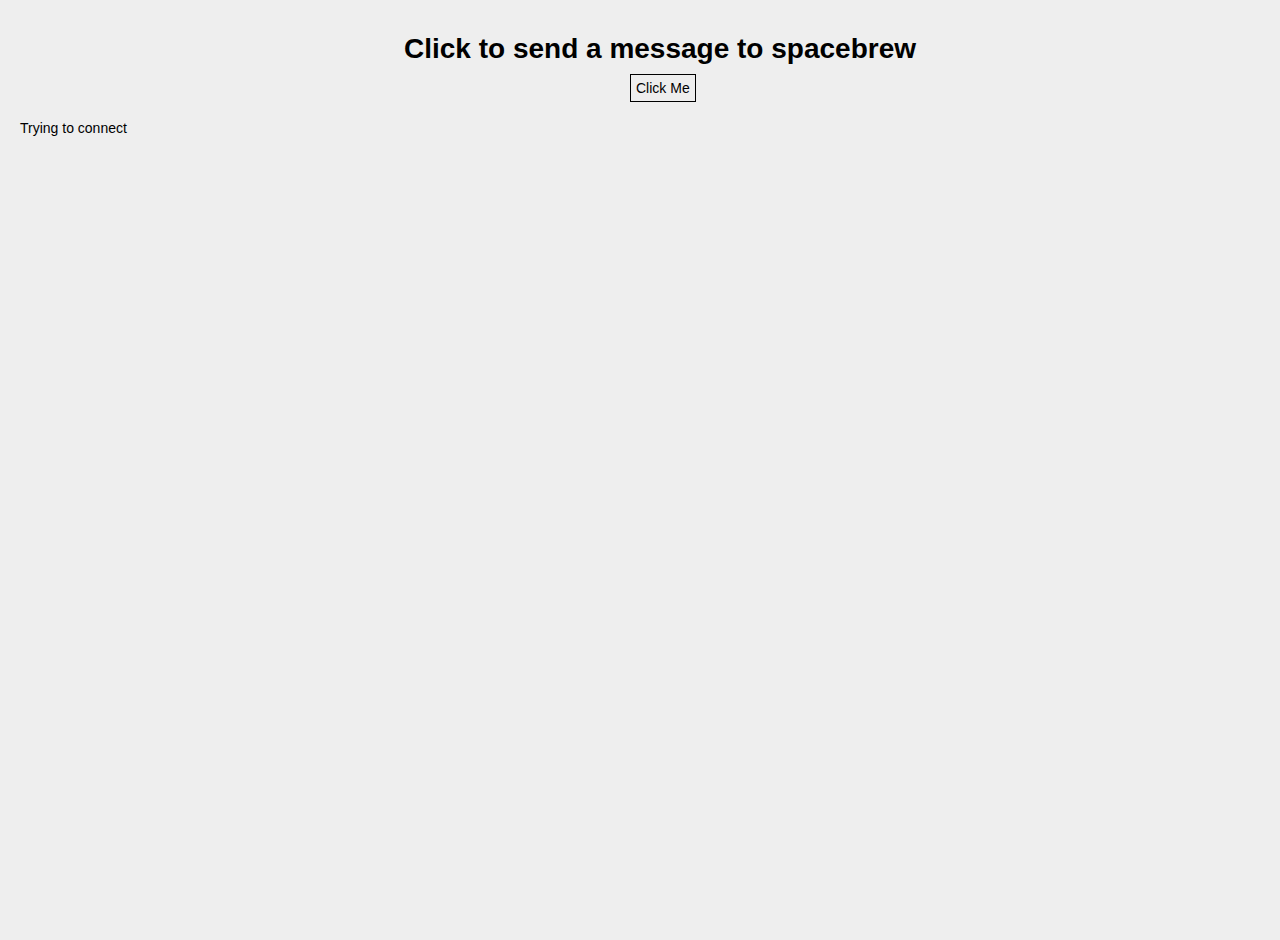
<file: index.html>
<!DOCTYPE HTML>
<html>
	<head>
    <title>Spacebrew Button (Boolean Example)</title>

    <meta charset="utf-8">
    <link rel="stylesheet" href="css/reset.css" type="text/css" media="screen" charset="utf-8" />
    <link rel="stylesheet" href="css/style.css" type="text/css" media="screen" charset="utf-8" />

    <script type="text/javascript" src="js/jq.js"></script>
	<script type="text/javascript" src="js/sb-1.4.1.js"></script>
    <script type="text/javascript">

		$(window).on("load", setup);
	      
		// Spacebrew Object
		var sb
			, app_name = "button example"
			;

		/**
	     * setup Configure spacebrew connection and adds the mousedown listener.
	     */
		function setup (){
			var random_id = "0000" + Math.floor(Math.random() * 10000)
				;

			app_name = app_name + ' ' + random_id.substring(random_id.length-4);

			// create spacebrew client object
			sb = new Spacebrew.Client({reconnect:true});

			// set the base description
			sb.name(app_name);
			sb.description("This spacebrew client sends and receives boolean messages.");

			// configure the publication and subscription feeds
			sb.addPublish( "buttonPress", "boolean", "false" );
			sb.addSubscribe( "toggleBackground", "boolean" );

			// override Spacebrew events - this is how you catch events coming from Spacebrew
			sb.onBooleanMessage = onBooleanMessage;
			sb.onOpen = onOpen;

			// connect to spacbrew
			sb.connect();

			// listen to the mouse 
			$("#buttonMsg").on("mousedown", onButtonPress);
			$("#buttonMsg").on("mouseup", onButtonRelease);
		}	

		/**
		 * Function that is called when Spacebrew connection is established
		 */
		function onOpen() {
			var message = "Connected as <strong>" + sb.name() + "</strong>. ";
			if (sb.name() === app_name) {
				message += "<br>You can customize this app's name in the query string by adding <strong>name=your_app_name</strong>."
			}
			$("#name").html( message );
		}

		/**
	     * Function that is called whenever the button is pressed.  
	     * @param  {Event object} evt Holds information about the button press event
	     */
		function onButtonPress (evt){
		      	console.log("[onButtonPress] button has been pressed"); 
	        sb.send("buttonPress", "boolean", "true");
		}

		/**
	     * Function that is called whenever the button is released.  
	     * @param  {Event object} evt Holds information about the button press event
	     */
		function onButtonRelease (evt){
	      	console.log("[onButtonRelease] button has been released"); 
	        sb.send("buttonPress", "boolean", "false");
		}

		/**
		 * onBooleanMessage Function that is called whenever new spacebrew boolean messages are received.
		 *          It accepts two parameters:
		 * @param  {String} name    Holds name of the subscription feed channel
		 * @param  {Boolean} value  Holds value received from the subscription feed
		 */
		function onBooleanMessage( name, value ){
			console.log("[onBooleanMessage] boolean message received ", value);
			if (value) {
		        document.body.style.background = "rgb(100,255,100)"; 
			} else {
		        document.body.style.background = "rgb(220,220,220)"; 				
			}
		}

	</script>
	</head>

	<body>
		<h1>Click to send a message to spacebrew</h1>
		<h3 id="numclicks"></h3>
		<a class="button" id="buttonMsg">Click Me</a>

		</br></br>
		<div id="name">Trying to connect</div>
	</body>

</html>
</file>
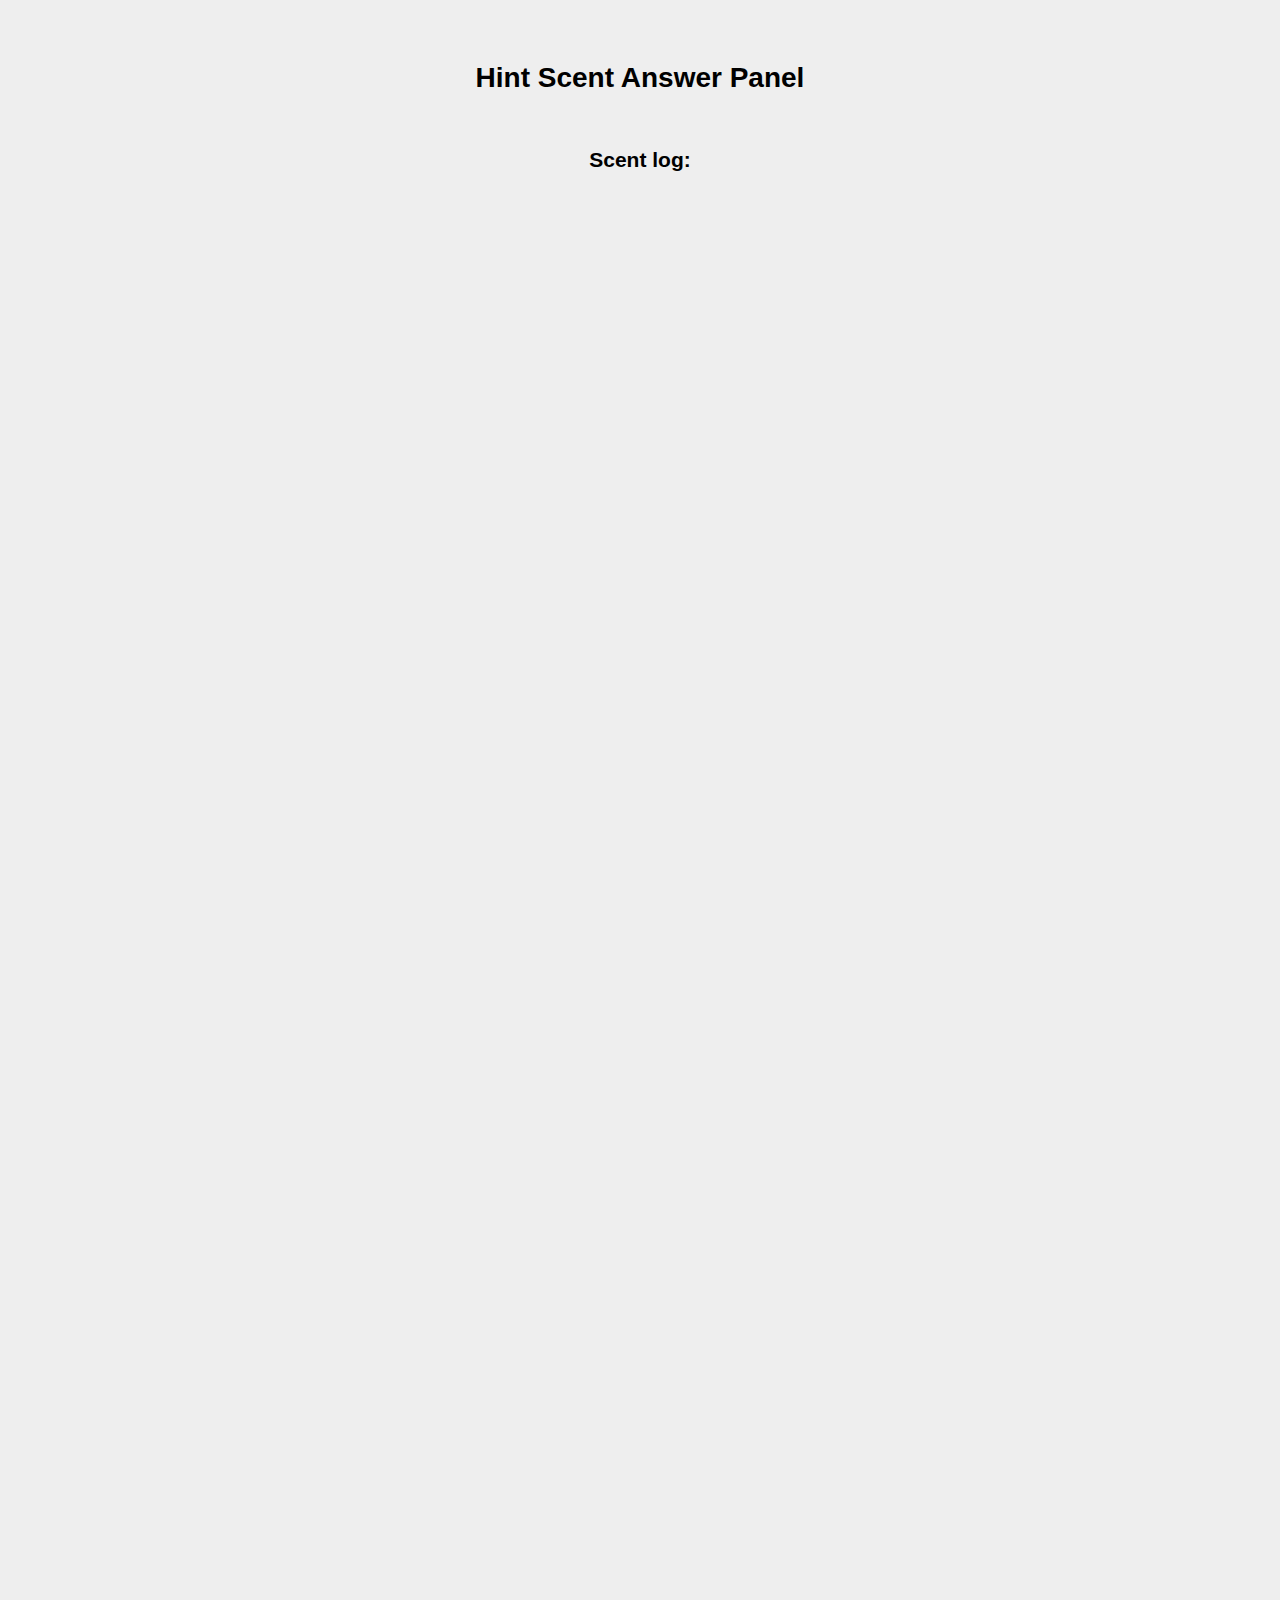
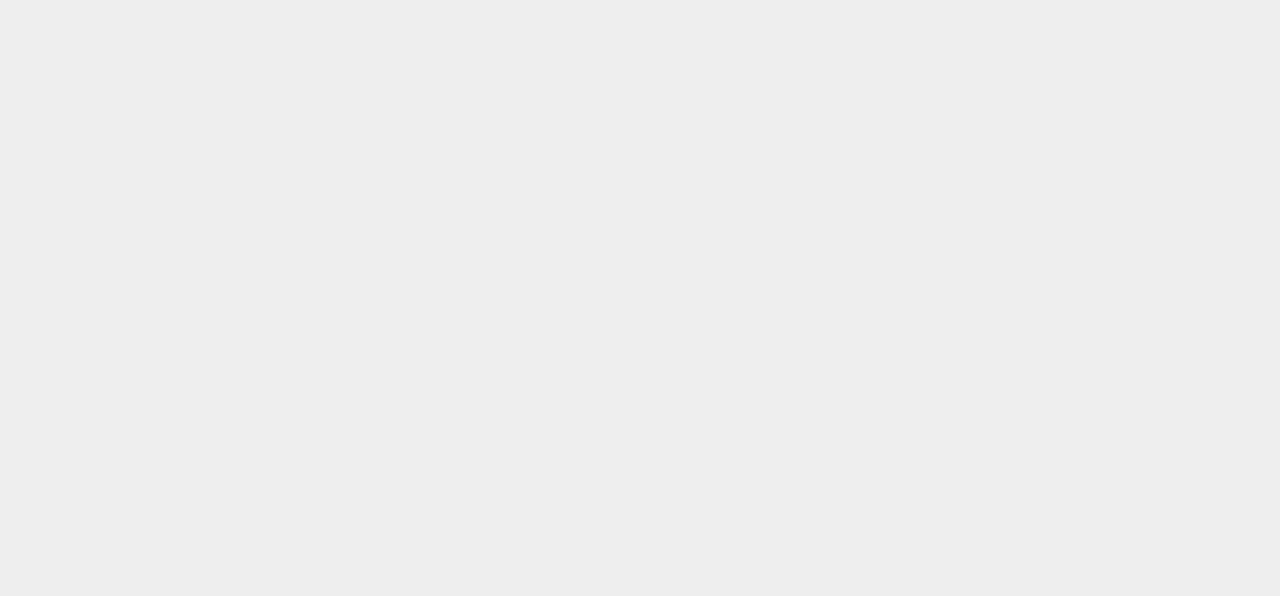
<file: answerRecieve/index.html>
<!DOCTYPE HTML>
<html>
        <head>
    <title>Hint Results</title>
    <meta charset="utf-8">
    <link rel="stylesheet" href="css/style.css" type="text/css" media="screen" charset="utf-8" />

    <script type="text/javascript" src="js/jq.js"></script>
    <script type="text/javascript" src="js/sb-1.4.1.js"></script>
    <script type="text/javascript">
        $(window).on("load", setup);
        // Spacebrew Object
        var sb
            , app_name = "SmellfieRecieve"
            ;
        /**
         * setup Configure spacebrew connection and adds the mousedown listener.
         */
        function setup (){
            var random_id = "0000" + Math.floor(Math.random() * 10000)
                ;
            app_name = app_name + ' ' + random_id.substring(random_id.length-4);
            // create spacebrew client object
            sb = new Spacebrew.Client({reconnect:true});
            // set the base description
            sb.name(app_name);
            sb.description("Capture Quiz Results.");
            // configure the publication and subscription feeds
            sb.addPublish( "sendConfirm", "boolean", "false" );
            sb.addSubscribe( "quizResult", "string" );
            // override Spacebrew events - this is how you catch events coming from Spacebrew
            sb.onStringMessage = onStringMessage;
            sb.onOpen = onOpen;
            // connect to spacbrew
            sb.connect();
        }
        /**
         * Function that is called when Spacebrew connection is established
         */
        function onOpen() {
            var message = "Connected as <strong>" + sb.name() + "</strong>. ";
            if (sb.name() === app_name) {
                message += "<br>You can customize this app's name in the query string by adding <strong>name=your_app_name</strong>."
            }
            $("#name").html( message );
        }
        /**
         * onBooleanMessage Function that is called whenever new spacebrew boolean messages are received.
         *          It accepts two parameters:
         * @param  {String} name    Holds name of the subscription feed channel
         * @param  {Boolean} value  Holds value received from the subscription feed
         */
    var quizAnswerArray = [];
    function getRandomInt(min, max) {
        return Math.floor(Math.random() * (max - min)) + min;
    }
    var saveAnswer = function(ans){
        var responseId = getRandomInt(0,300);
        quizAnswerArray.push("   "+ responseId+" : "+ans+"   ");
        console.log("answers: " + quizAnswerArray);
        var x = quizAnswerArray.toString()
        $("#msg_received").text(x);
    }
        function onStringMessage( string, result ){
            console.log("[onStringMessage] string message received " + result );
            if (result) {
                document.body.style.background = "rgb(250,255,200)";
                console.log(result);
                saveAnswer(result);
            } else {
                document.body.style.background = "rgb(255, 255, 255)";
            }
        }
    </script>

</head>
<body>
    <div id="titleBox">
        <h1 id = "title">Hint Scent Answer Panel</h1>
        <span id="status"/>
         <h2 id="answerBlock">
            <b>Scent log: </b>
            <div>
                <span id="msg_received"/>
            </div>
        </h2>



</body>
</html>
</file>
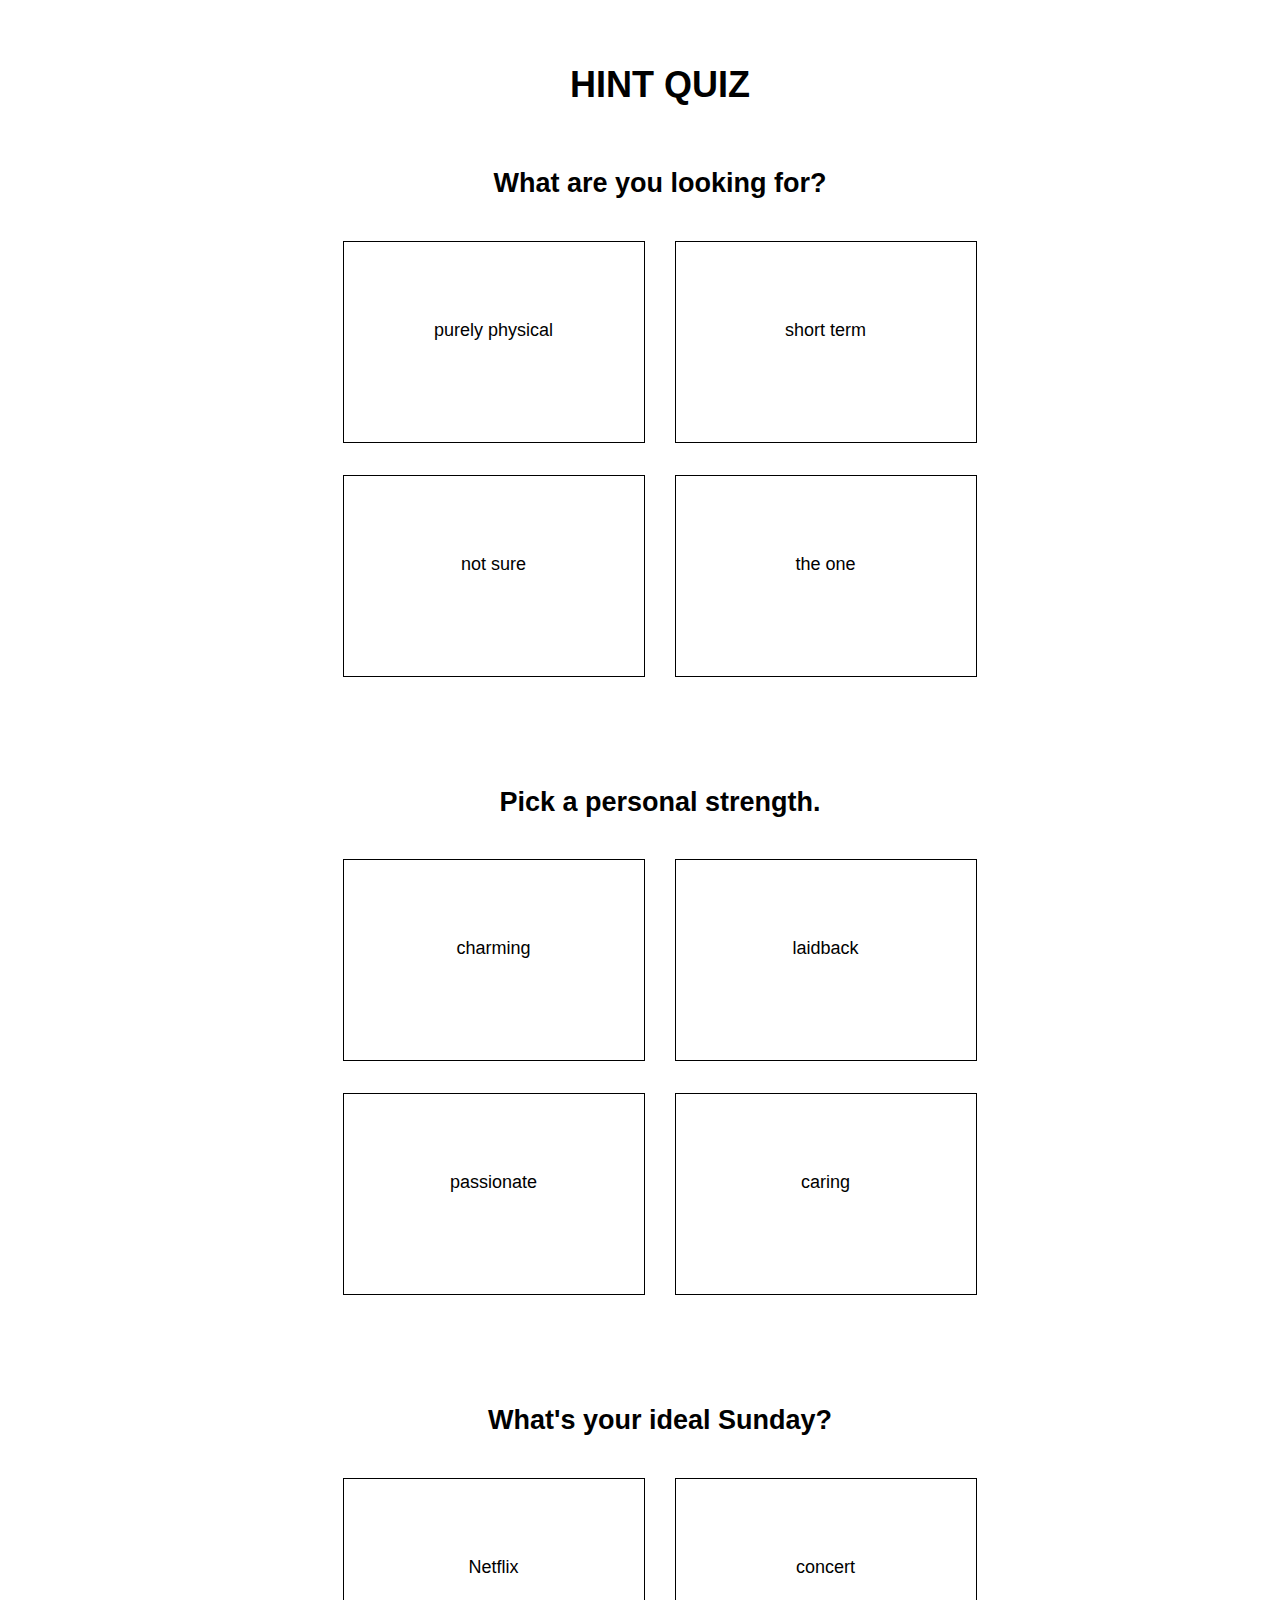
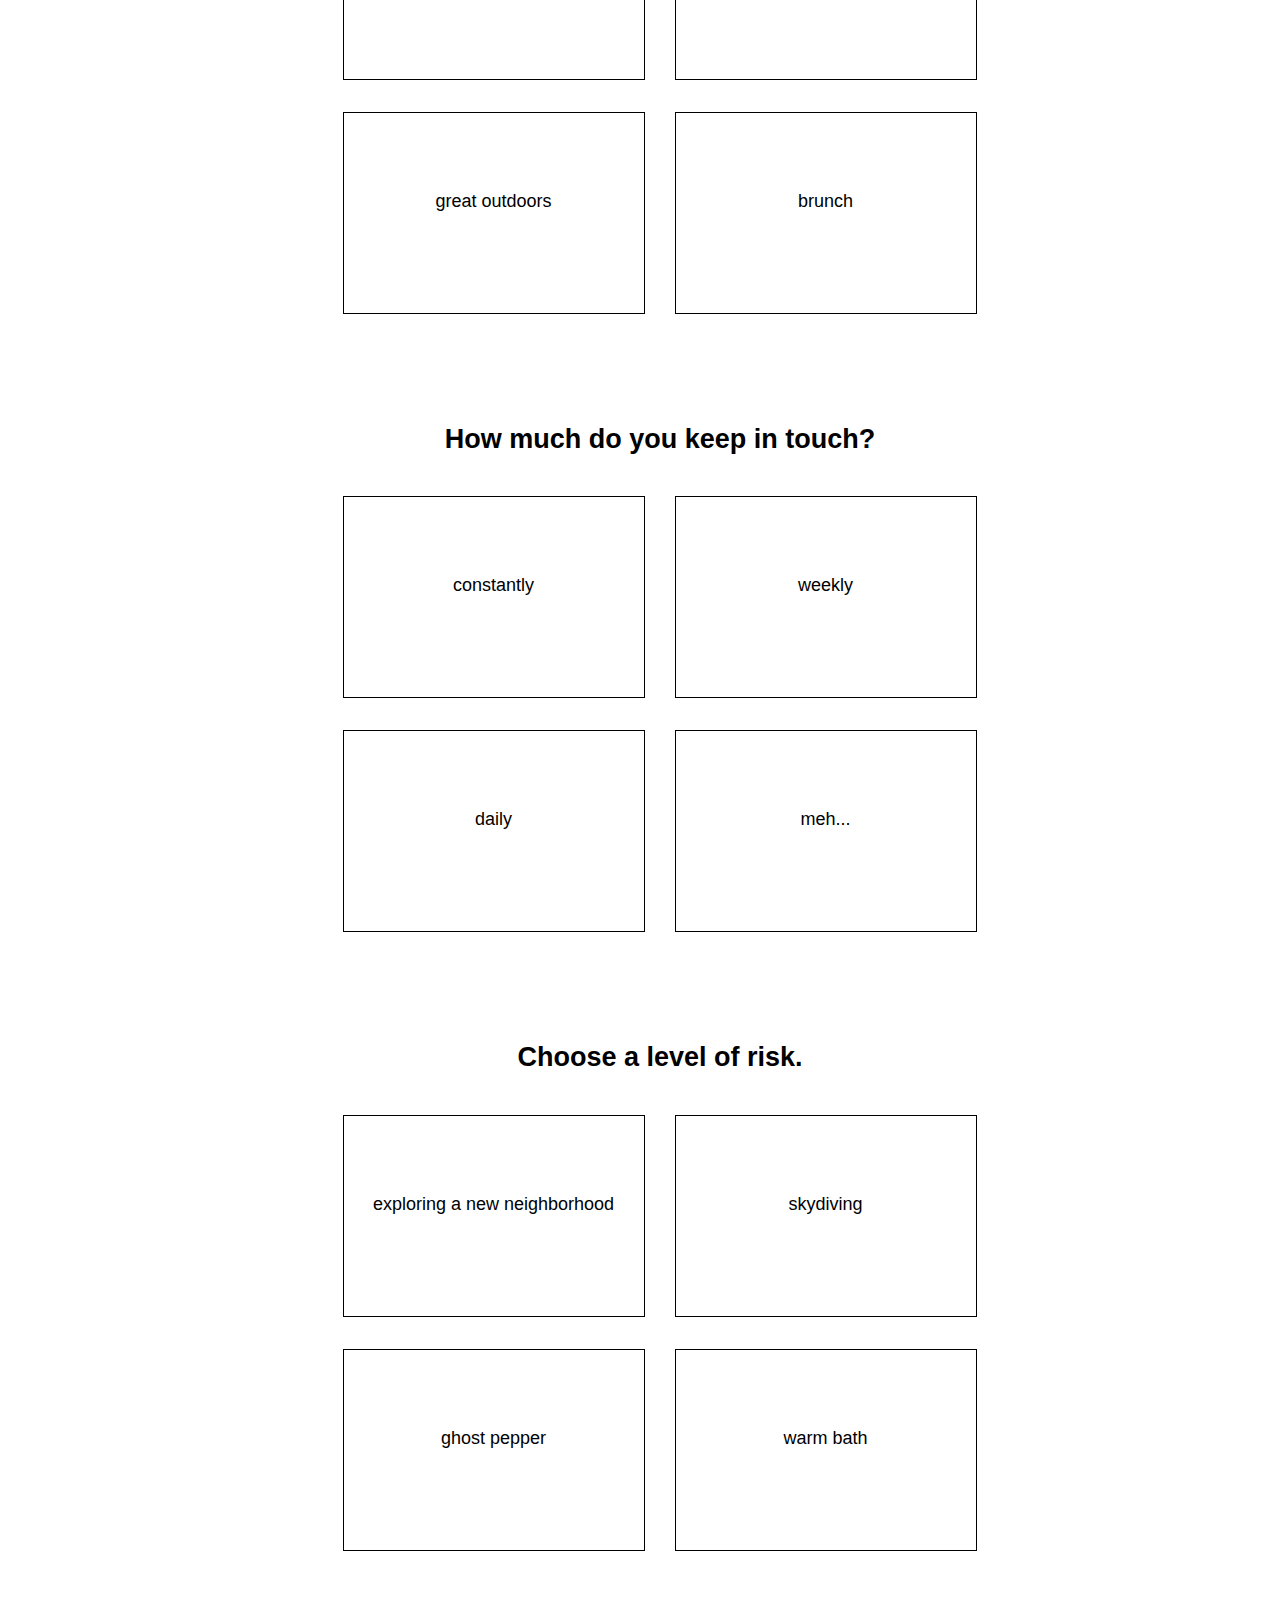
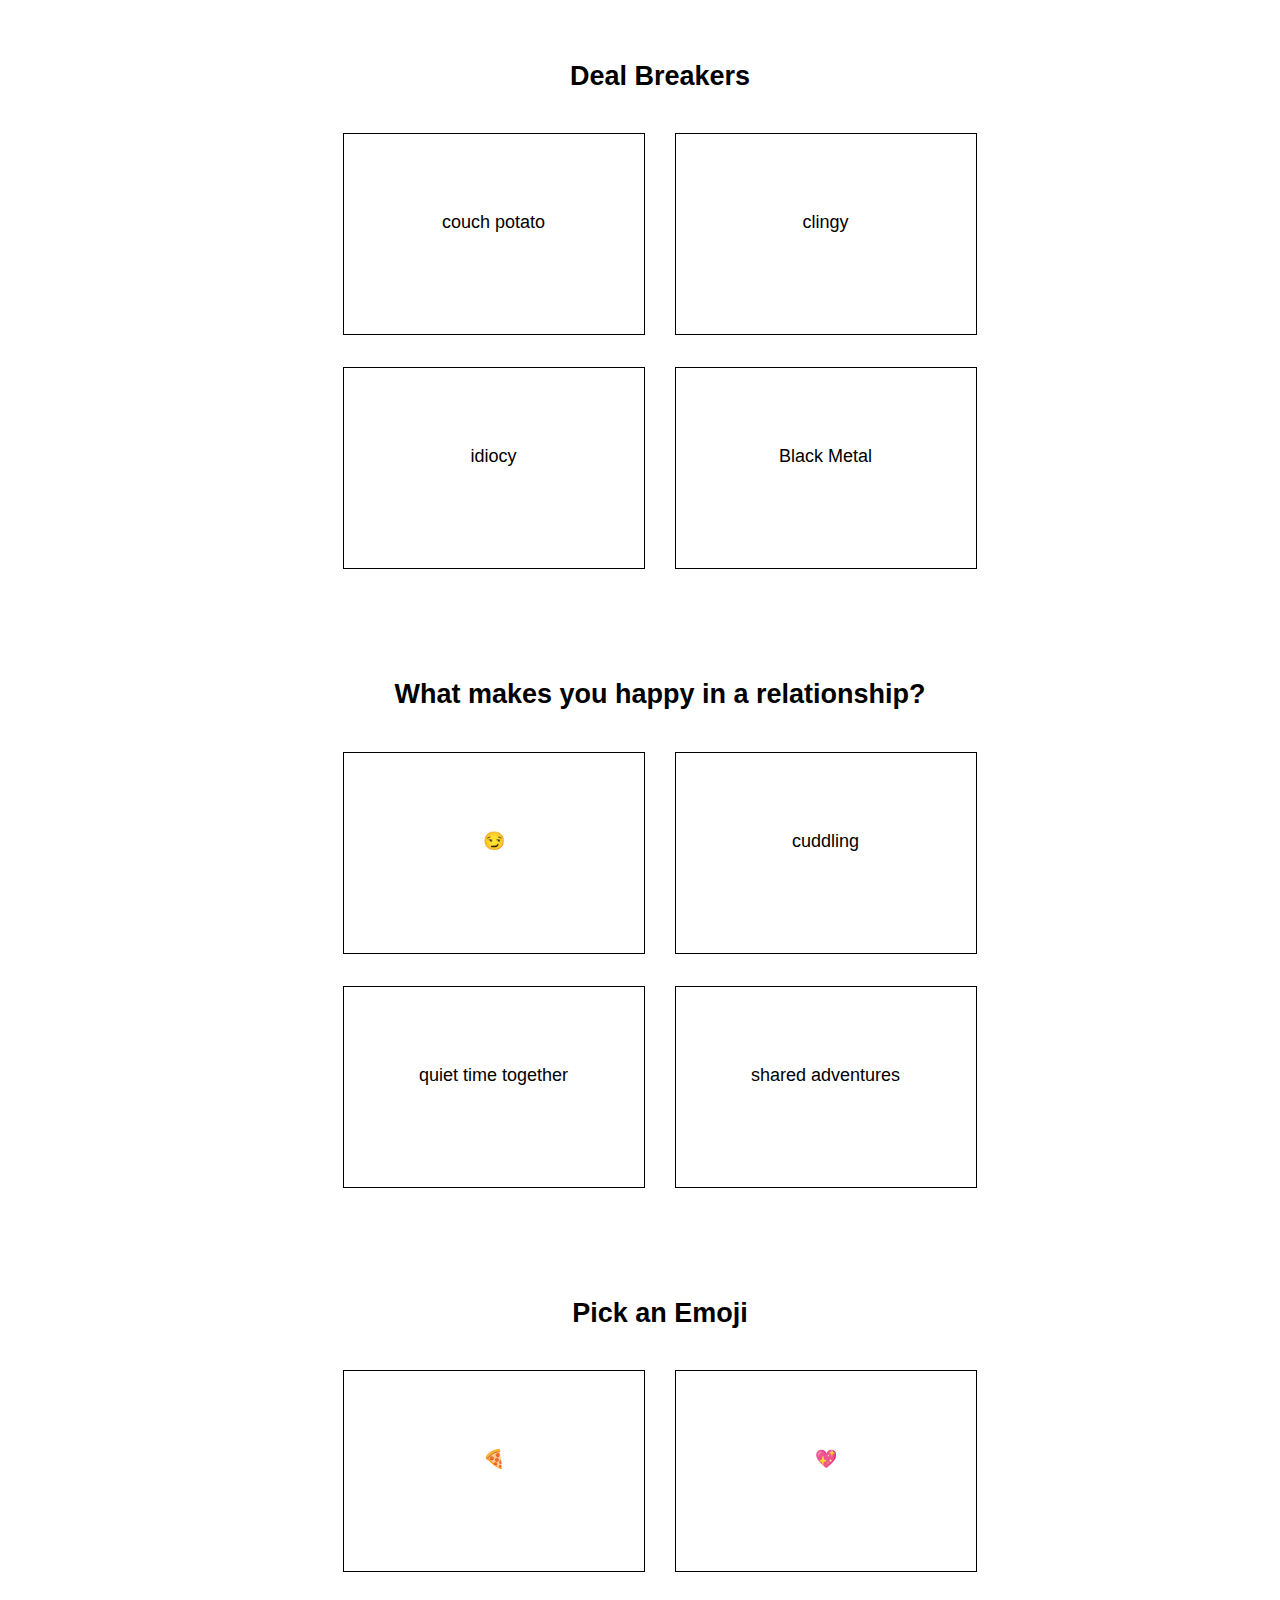
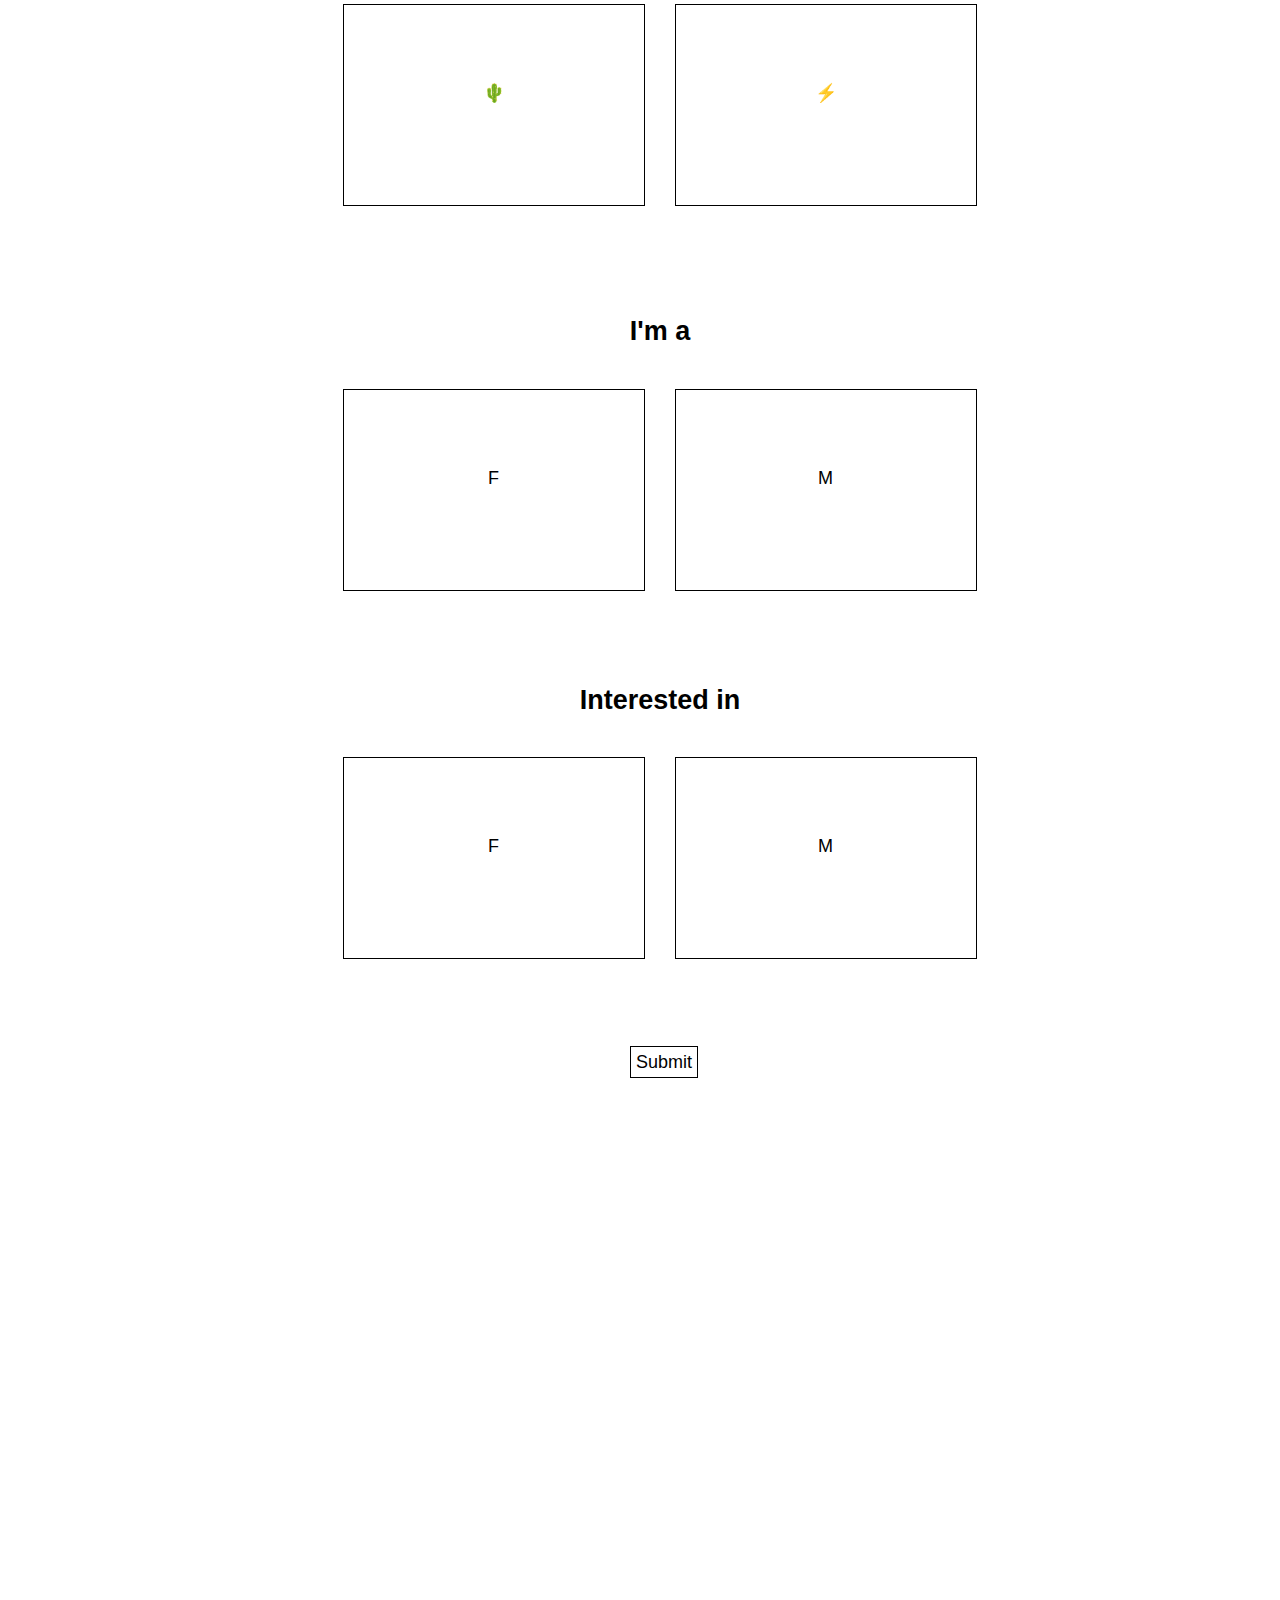
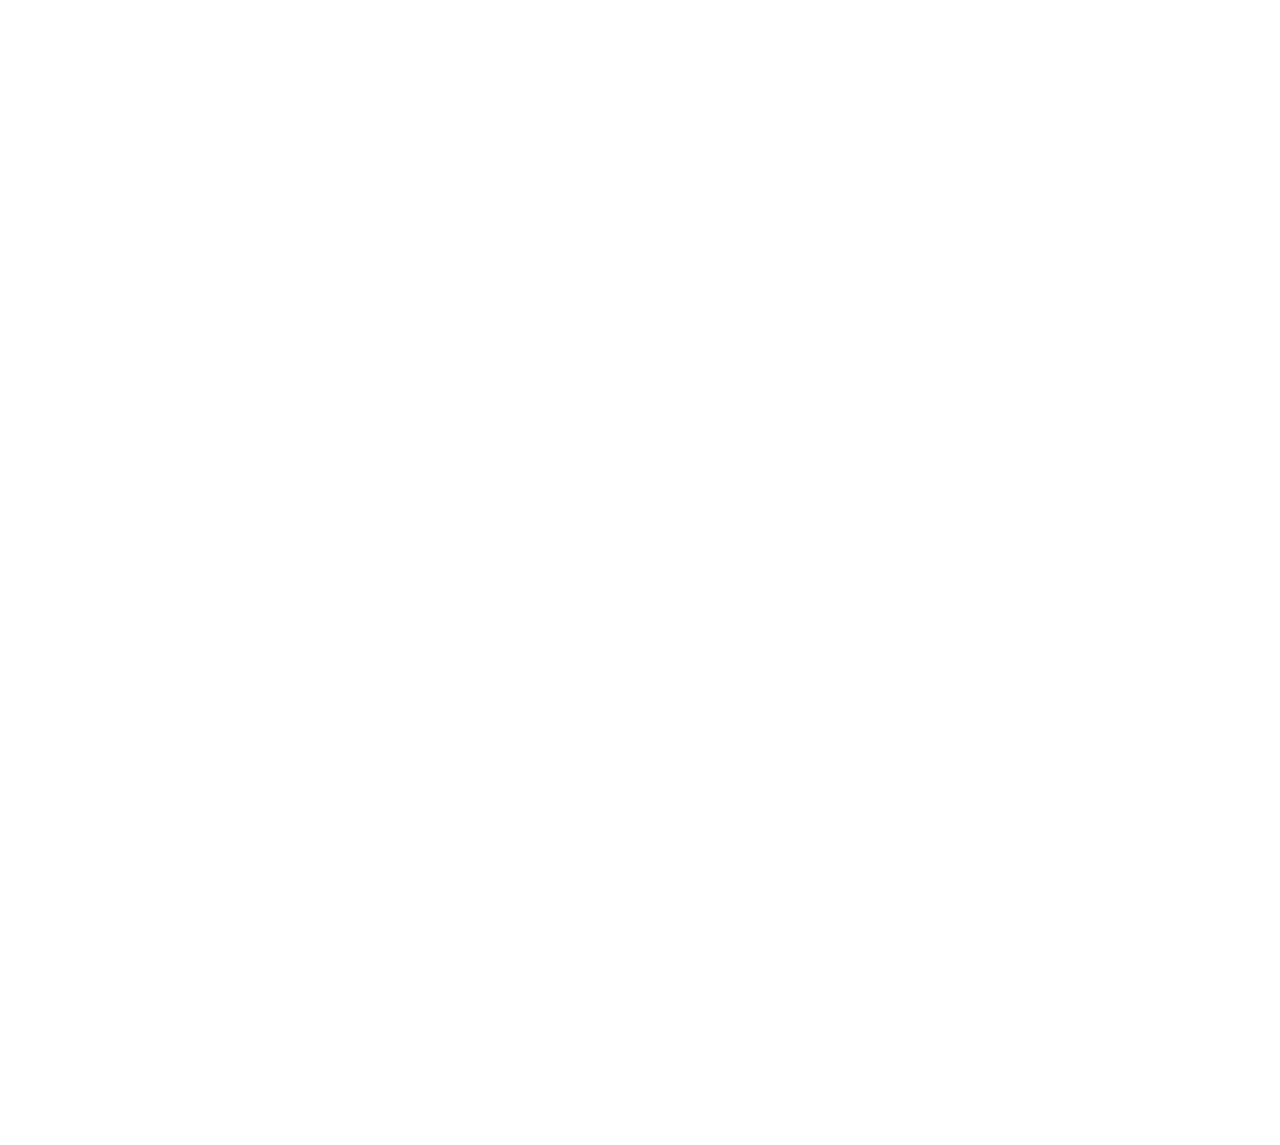
<file: node_quiz/index.html>
<!DOCTYPE HTML>
<html>
        <head>
    <title>HINT</title>
    <meta charset="utf-8">
    <link rel="stylesheet" href="css/style.css" type="text/css" media="screen" charset="utf-8" />

    <script type="text/javascript" src="js/jq.js"></script>
    <script type="text/javascript" src="js/sb-1.4.1.js"></script>
    <script type="text/javascript">

        $(window).on("load", setup);
        // Spacebrew Object
        var sb
            , app_name = "Smellfie"
            ;
        /**
         * setup Configure spacebrew connection and adds the mousedown listener.
         */
        function setup (){
            var random_id = "0000" + Math.floor(Math.random() * 10000)
                ;
            app_name = app_name + ' ' + random_id.substring(random_id.length-4);
            // create spacebrew client object
            sb = new Spacebrew.Client({reconnect:true});
            // set the base description
            sb.name(app_name);
            sb.description("Description here.");
            // configure the publication and subscription feeds
            sb.addPublish( "sendQuiz", "string", ""  );
            sb.addSubscribe( "quizResult", "boolean" );
            // override Spacebrew events - this is how you catch events coming from Spacebrew
            sb.onBooleanMessage = onBooleanMessage;
            sb.onOpen = onOpen;
            // connect to spacbrew
            sb.connect();
            // listen to the mouse
            $("#submitQuiz").on("mousedown", onButtonPress);
            $("#submitQuiz").on("mouseup", onButtonRelease);
        }
        /**
         * Function that is called when Spacebrew connection is established
         */
        function onOpen() {
            var message = "Connected as <strong>" + sb.name() + "</strong>. ";
            if (sb.name() === app_name) {
                message += "<br>You can customize this app's name in the query string by adding <strong>name=your_app_name</strong>."
            }
            $("#name").html( message );
        }
        /**
         * Function that is called whenever the button is pressed.
         * @param  {Event object} evt Holds information about the button press event
         */
        function onButtonPress (evt){
            console.log("[onButtonPress] button has been pressed");
            sb.send("sendQuiz", "boolean", "true");
        }
        /**
         * Function that is called whenever the button is released.
         * @param  {Event object} evt Holds information about the button press event
         */
        function onButtonRelease (evt){
            var result = quizAnswerArray.toString();
            console.log("[onButtonRelease] button has been released");
            console.log(result);
            sb.send("sendQuiz", "string", result);
        }
        /**
         * onBooleanMessage Function that is called whenever new spacebrew boolean messages are received.
         *          It accepts two parameters:
         * @param  {String} name    Holds name of the subscription feed channel
         * @param  {Boolean} value  Holds value received from the subscription feed
         */
        function onBooleanMessage( name, value ){
            console.log("[onBooleanMessage] ansewer string received ", value);
            if (value) {
                console.log("Received:" + vaule);
        }
    }
    </script>

</head>
<body>
    <div id="titleBox">
        <h1 id = "title">HINT QUIZ</h1>
    </div>

    <div class="questionContainer" id = "q1">
        <h2 class= "question">What are you looking for?</h2>
        <div class= "answerGrid" id="aGrid1">

                <div class="box" id = "a1">purely physical</div>
                <div class="box" id = "a2">short term</div>
                <div class="box" id = "a3">not sure</div>
                <div class="box" id = "a4">the one</div>
    </div>

     <div class="questionContainer" id = "q2">
        <h2 class= "question">Pick a personal strength.</h2>
        <div class= "answerGrid" id="aGrid2">

                <div class="box" id = "a5">charming</div>
                <div class="box" id = "a6">laidback</div>
                <div class="box" id = "a7">passionate</div>
                <div class="box" id = "a8">caring</div>
    </div>

     <div class="questionContainer" id = "q3">
        <h2 class= "question" >What's your ideal Sunday?</h2>
        <div class= "answerGrid" id="aGrid2">

                <div class="box" id = "a9">Netflix</div>
                <div class="box" id = "a10">concert</div>
                <div class="box" id = "a11">great outdoors</div>
                <div class="box" id = "a12">brunch</div>
    </div>
         <div class="questionContainer" id = "q4">
        <h2 class= "question">How much do you keep in touch?</h2>
        <div class= "answerGrid" id="aGrid2">

                <div class="box" id = "a13">constantly</div>
                <div class="box" id = "a14">weekly</div>
                <div class="box" id = "a15">daily</div>
                <div class="box" id = "a16">meh...</div>
    </div>

         <div class="questionContainer" id = "q5">
        <h2 class= "question">Choose a level of risk.</h2>
        <div class= "answerGrid" id="aGrid2">

                <div class="box" id = "a17">exploring a new neighborhood</div>
                <div class="box" id = "a18">skydiving</div>
                <div class="box" id = "a19">ghost pepper</div>
                <div class="box" id = "a20">warm bath</div>
    </div>

     <div class="questionContainer" id = "q6">
        <h2 class= "question">Deal Breakers</h2>
        <div class= "answerGrid" id="aGrid2">

                <div class="box" id = "a21">couch potato</div>
                <div class="box" id = "a22">clingy</div>
                <div class="box" id = "a23">idiocy</div>
                <div class="box" id = "a24">Black Metal</div>
    </div>

         <div class="questionContainer" id = "q7">
        <h2 class= "question" >What makes you happy in a relationship?</h2>
        <div class= "answerGrid" id="aGrid2">

                <div class="box" id = "a25">😏</div>
                <div class="box" id = "a26">cuddling</div>
                <div class="box" id = "a27">quiet time together</div>
                <div class="box" id = "a28">shared adventures</div>
    </div>

    <div class="questionContainer" id = "q8">
        <h2 class= "question" >Pick an Emoji</h2>
        <div class= "answerGrid" id="aGrid2">

                <div class="box" id = "a29">🍕</div>
                <div class="box" id = "a30">💖</div>
                <div class="box" id = "a31">🌵</div>
                <div class="box" id = "a32">⚡️</div>

    </div>

    <div class="questionContainer" id = "q9">
        <h2 class= "question" >I'm a</h2>
        <div class= "answerGrid" id="aGrid2">

                <div class="box" id = "a33">F</div>
                <div class="box" id = "a34">M</div>

    </div>
        <div class="questionContainer" id = "q10">
        <h2 class= "question">Interested in</h2>
        <div class= "answerGrid" id="aGrid2">

                <div class="box" id = "a35">F</div>
                <div class="box" id = "a36">M</div>

        <div id="buttonBox">
                <a class="button" id="submitQuiz">Submit</a>
                <h2 id="sent"></h2>
        </div>
    </div>

    <script type="text/javascript">

    var quizAnswerArray = [];
    var selected1 = false;
    var selected2 = false;
    var selected3 = false;
    var selected4 = false;
    var selected5 = false;
    var selected6 = false;
    var selected7 = false;
    var selected8 = false;
    var selected9 = false;
    var selected10 = false;
    var selected11= false;
    var selected12= false;
    var selected13= false;
    var selected14= false;
    var selected15= false;
    var selected16= false;
    var selected17= false;
    var selected18= false;
    var selected19= false;
    var selected20= false;
    var selected21= false;
    var selected22= false;
    var selected23= false;
    var selected24= false;
    var selected25 = false;
    var selected26 = false;
    var selected27= false;
    var selected28= false;
    var selected29= false;
    var selected30= false;
    var selected31= false;
    var selected32= false;
    var selected33= false;
    var selected34= false;
    var selected35= false;
    var selected36= false;


    var saveAnswer = function(ans){
        quizAnswerArray.push(ans);
        console.log("answers: " + quizAnswerArray);
    }

    var removeAnswer = function(){
        quizAnswerArray.splice(quizAnswerArray, 2);
    }
// looking C = casual, S = Serious-------------------------------------------------------------------------------------------
$("#a1").click(function(){
    selected1 =! selected1;
    if(selected1){
        $(this).css({"border" : "solid 1px blue"});
        var ans = " Orange";
        console.log("answered: " + ans);
        saveAnswer(ans);
    }else{
        $(this).css({"border" : "solid 1px black"});
        console.log("undo");
        removeAnswer();
    }
});
$("#a2").click(function(){
    selected2 =! selected2;
    if(selected2){
        $(this).css({"border" : "solid 1px blue"});
    }else{
        $(this).css({"border" : "solid 1px black"});
    }
});
$("#a3").click(function(){
    selected3 =! selected3;
    if(selected3){
        $(this).css({"border" : "solid 1px blue"});
    }else{
        $(this).css({"border" : "solid 1px black"});
    }
});
$("#a4").click(function(){
    selected4 =! selected4;
    if(selected4){
        $(this).css({"border" : "solid 1px blue"});
        var ans = " Teatree";
        console.log("answered: " + ans);
        saveAnswer(ans);
    }else{
        $(this).css({"border" : "solid 1px black"});
        console.log("undo");
        removeAnswer();
    }
});
 // Pick a personal strength. R = relaxed X= intense -------------------------------------------------------------------------------------------
 $("#a5").click(function(){
    selected5 =! selected5;
    if(selected5){
        $(this).css({"border" : "solid 1px blue"});
    }else{
        $(this).css({"border" : "solid 1px black"});
    }
});
 $("#a6").click(function(){
    selected6 =! selected6;
    if(selected6){
        $(this).css({"border" : "solid 1px blue"});
        var ans = " Bergamot";
        console.log("answered: " + ans);
        saveAnswer(ans);
    }else{
        $(this).css({"border" : "solid 1px black"});
        console.log("undo");
        removeAnswer();
    }
});
 $("#a7").click(function(){
    selected7 =! selected7;
    if(selected7){
        $(this).css({"border" : "solid 1px blue"});
        var ans = " Ginger";
        console.log("answered: " + ans);
        saveAnswer(ans);
    }else{
        $(this).css({"border" : "solid 1px black"});
        console.log("undo");
        removeAnswer();
    }
});
 $("#a8").click(function(){
    selected8 =! selected8;
    if(selected8){
        $(this).css({"border" : "solid 1px blue"});
    }else{
        $(this).css({"border" : "solid 1px black"});
    }
});

 //What's your ideal Sunday? H=Indoorsy O=Outdoorsy-------------------------------------------------------------------------------------------------
 $("#a9").click(function(){
    selected9 =! selected9;
    if(selected9){
        $(this).css({"border" : "solid 1px blue"});
        var ans = " Vanilla";
        console.log("answered: " + ans);
        saveAnswer(ans);
    }else{
        $(this).css({"border" : "solid 1px black"});
        console.log("undo");
        removeAnswer();
    }
});
 $("#a10").click(function(){
    selected10 =! selected10;
    if(selected10){
        $(this).css({"border" : "solid 1px blue"});
    }else{
        $(this).css({"border" : "solid 1px black"});
    }
});
 $("#a11").click(function(){
    selected11 =! selected11;
    if(selected11){
        $(this).css({"border" : "solid 1px blue"});
        var ans = " Pine";
        console.log("answered: " + ans);
        saveAnswer(ans);
    }else{
        $(this).css({"border" : "solid 1px black"});
        console.log("undo");
        removeAnswer();
    }
});
 $("#a12").click(function(){
    selected12 =! selected12;
    if(selected12){
        $(this).css({"border" : "solid 1px blue"});
    }else{
        $(this).css({"border" : "solid 1px black"});
    }
});
//How much do you keep in touch? N=needy D=distant------------------------------------------------
$("#a13").click(function(){
    selected13 =! selected13;
    if(selected13){
        $(this).css({"border" : "solid 1px blue"});
        var ans = " Rose";
        console.log("answered: " + ans);
        saveAnswer(ans);
    }else{
        $(this).css({"border" : "solid 1px black"});
        console.log("undo");
        removeAnswer();
    }
});
$("#a14").click(function(){
    selected14 =! selected14;
    if(selected14){
        $(this).css({"border" : "solid 1px blue"});
    }else{
        $(this).css({"border" : "solid 1px black"});
    }
});
$("#a15").click(function(){
    selected15 =! selected15;
    if(selected15){
        $(this).css({"border" : "solid 1px blue"});
    }else{
        $(this).css({"border" : "solid 1px black"});
    }
});
$("#a16").click(function(){
    selected16 =! selected16;
    if(selected16){
        $(this).css({"border" : "solid 1px blue"});
        var ans = " Peppermint";
        console.log("answered: " + ans);
        saveAnswer(ans);
    }else{
        $(this).css({"border" : "solid 1px black"});
        console.log("undo");
        removeAnswer();
    }
});
  //Choose a level of risk--17-20 ------------------------------------------------------------------------------------
  $("#a17").click(function(){
    selected17 =! selected17;
    if(selected17){
        $(this).css({"border" : "solid 1px blue"});
    }else{
        $(this).css({"border" : "solid 1px black"});
    }
});
  $("#a18").click(function(){
    selected18 =! selected18;
    if(selected18){
        $(this).css({"border" : "solid 1px blue"});
        var ans = " Ginger";
        console.log("answered: " + ans);
        saveAnswer(ans);
    }else{
        $(this).css({"border" : "solid 1px black"});
        console.log("undo");
        removeAnswer();
    }
});
  $("#a19").click(function(){
    selected19 =! selected19;
    if(selected19){
        $(this).css({"border" : "solid 1px blue"});
    }else{
        $(this).css({"border" : "solid 1px black"});
    }
});
  $("#a20").click(function(){
    selected20 =! selected20;
    if(selected20){
        $(this).css({"border" : "solid 1px blue"});
        var ans = " Bergamot";
        console.log("answered: " + ans);
        saveAnswer(ans);
    }else{
        $(this).css({"border" : "solid 1px black"});
        console.log("undo");
        removeAnswer();
    }
});
  //Deal Breakers- 21-24------------------------------------------------------------------------------------------------
  $("#a21").click(function(){
    selected21 =! selected21;
    if(selected21){
        $(this).css({"border" : "solid 1px blue"});
        var ans = "neg: Vanilla";//nocouch potato
        console.log("answered: " + ans);
        saveAnswer(ans);
    }else{
        $(this).css({"border" : "solid 1px black"});
        console.log("undo");
        removeAnswer();
    }
});
  $("#a22").click(function(){
    selected22 =! selected22;
    if(selected22){
        $(this).css({"border" : "solid 1px blue"});
        var ans = "neg: Rose ";//smothering
        console.log("answered: " + ans);
        saveAnswer(ans);
    }else{
        $(this).css({"border" : "solid 1px black"});
        console.log("undo");
        removeAnswer();
    }
});
  $("#a23").click(function(){
    selected23 =! selected23;
    if(selected23){
        $(this).css({"border" : "solid 1px blue"});
    }else{
        $(this).css({"border" : "solid 1px black"});
    }
});
  $("#a24").click(function(){
    selected2 =! selected2;
    if(selected2){
        $(this).css({"border" : "solid 1px blue"});
    }else{
        $(this).css({"border" : "solid 1px black"});
    }
});
//What makes you happy in a relationship?? 25-28-----------------------------------------------------------
$("#a25").click(function(){
    selected25 =! selected25
    if(selected25){
        $(this).css({"border" : "solid 1px blue"});
        var ans = " Orange";
        console.log("answered: " + ans);
        saveAnswer(ans);
    }else{
        $(this).css({"border" : "solid 1px black"});
        console.log("undo");
        removeAnswer();
    }
});
$("#a26").click(function(){
    selected26 =! selected26;
    if(selected26){
        $(this).css({"border" : "solid 1px blue"});
        var ans = " Rose";
        console.log("answered: " + ans);
        saveAnswer(ans);
    }else{
        $(this).css({"border" : "solid 1px black"});
        console.log("undo");
        removeAnswer();
    }
});
$("#a27").click(function(){
    selected27 =! selected27;
    if(selected27){
        $(this).css({"border" : "solid 1px blue"});
        var ans = " Bergamot";
        console.log("answered: " + ans);
        saveAnswer(ans);
    }else{
        $(this).css({"border" : "solid 1px black"});
        console.log("undo");
        removeAnswer();
    }
});
$("#a28").click(function(){
    selected28 =! selected28;
    if(selected28){
        $(this).css({"border" : "solid 1px blue"});
        var ans = " Pine";
        console.log("answered: " + ans);
        saveAnswer(ans);
    }else{
        $(this).css({"border" : "solid 1px black"});
        console.log("undo");
        removeAnswer();
    }
});
  //pick an emojii
  $("#a29").click(function(){
    selected29 =! selected29;
    if(selected29){
        $(this).css({"border" : "solid 1px blue"});
    }else{
        $(this).css({"border" : "solid 1px black"});
    }
});
 $("#a30").click(function(){
    selected30 =! selected30;
    if(selected30){
        $(this).css({"border" : "solid 1px blue"});
    }else{
        $(this).css({"border" : "solid 1px black"});
    }
});
 $("#a31").click(function(){
    selected31 =! selected31;
    if(selected31){
        $(this).css({"border" : "solid 1px blue"});
    }else{
        $(this).css({"border" : "solid 1px black"});
    }
});
 $("#a32").click(function(){
    selected32 =! selected32;
    if(selected32){
        $(this).css({"border" : "solid 1px blue"});
    }else{
        $(this).css({"border" : "solid 1px black"});
    }
});
// F,M gender f,m partner pref-------------------------------------------------------------------------------------------------------------------------------
$("#a33").click(function(){
    selected33 =! selected33;
    if(selected33){
        $(this).css({"border" : "solid 1px blue"});
        var ans = " Female";
        console.log("answered: " + ans);
        saveAnswer(ans);
    }else{
        $(this).css({"border" : "solid 1px black"});
        console.log("undo");
        removeAnswer();
    }
});
$("#a34").click(function(){
    selected34 =! selected34;
    if(selected34){
        $(this).css({"border" : "solid 1px blue"});
        var ans = " Male";
        console.log("answered: " + ans);
        saveAnswer(ans);
    }else{
        $(this).css({"border" : "solid 1px black"});
        console.log("undo");
        removeAnswer();
    }
});
$("#a35").click(function(){
    selected35 =! selected35;
    if(selected35){
        $(this).css({"border" : "solid 1px blue"});
        var ans = " Seeking: Female";
        console.log("answered: " + ans);
        saveAnswer(ans);
    }else{
        $(this).css({"border" : "solid 1px black"});
        console.log("undo");
        removeAnswer();
    }
});
$("#a36").click(function(){
    selected36 =! selected36;
    if(selected36){
        $(this).css({"border" : "solid 1px blue"});
        var ans = " Seeking: Male";
        console.log("answered: " + ans);
        saveAnswer(ans);
    }else{
        $(this).css({"border" : "solid 1px black"});
        console.log("undo");
        removeAnswer();
    }
});

$("#submitQuiz").click(function(){
    $(this).css({"background-color" : "white"});
    $(this).html( "~ Sent ~" );
    console.log( 'Quiz submitted ' + quizAnswerArray.toString());

});
    </script>
</body>
</html>
</file>
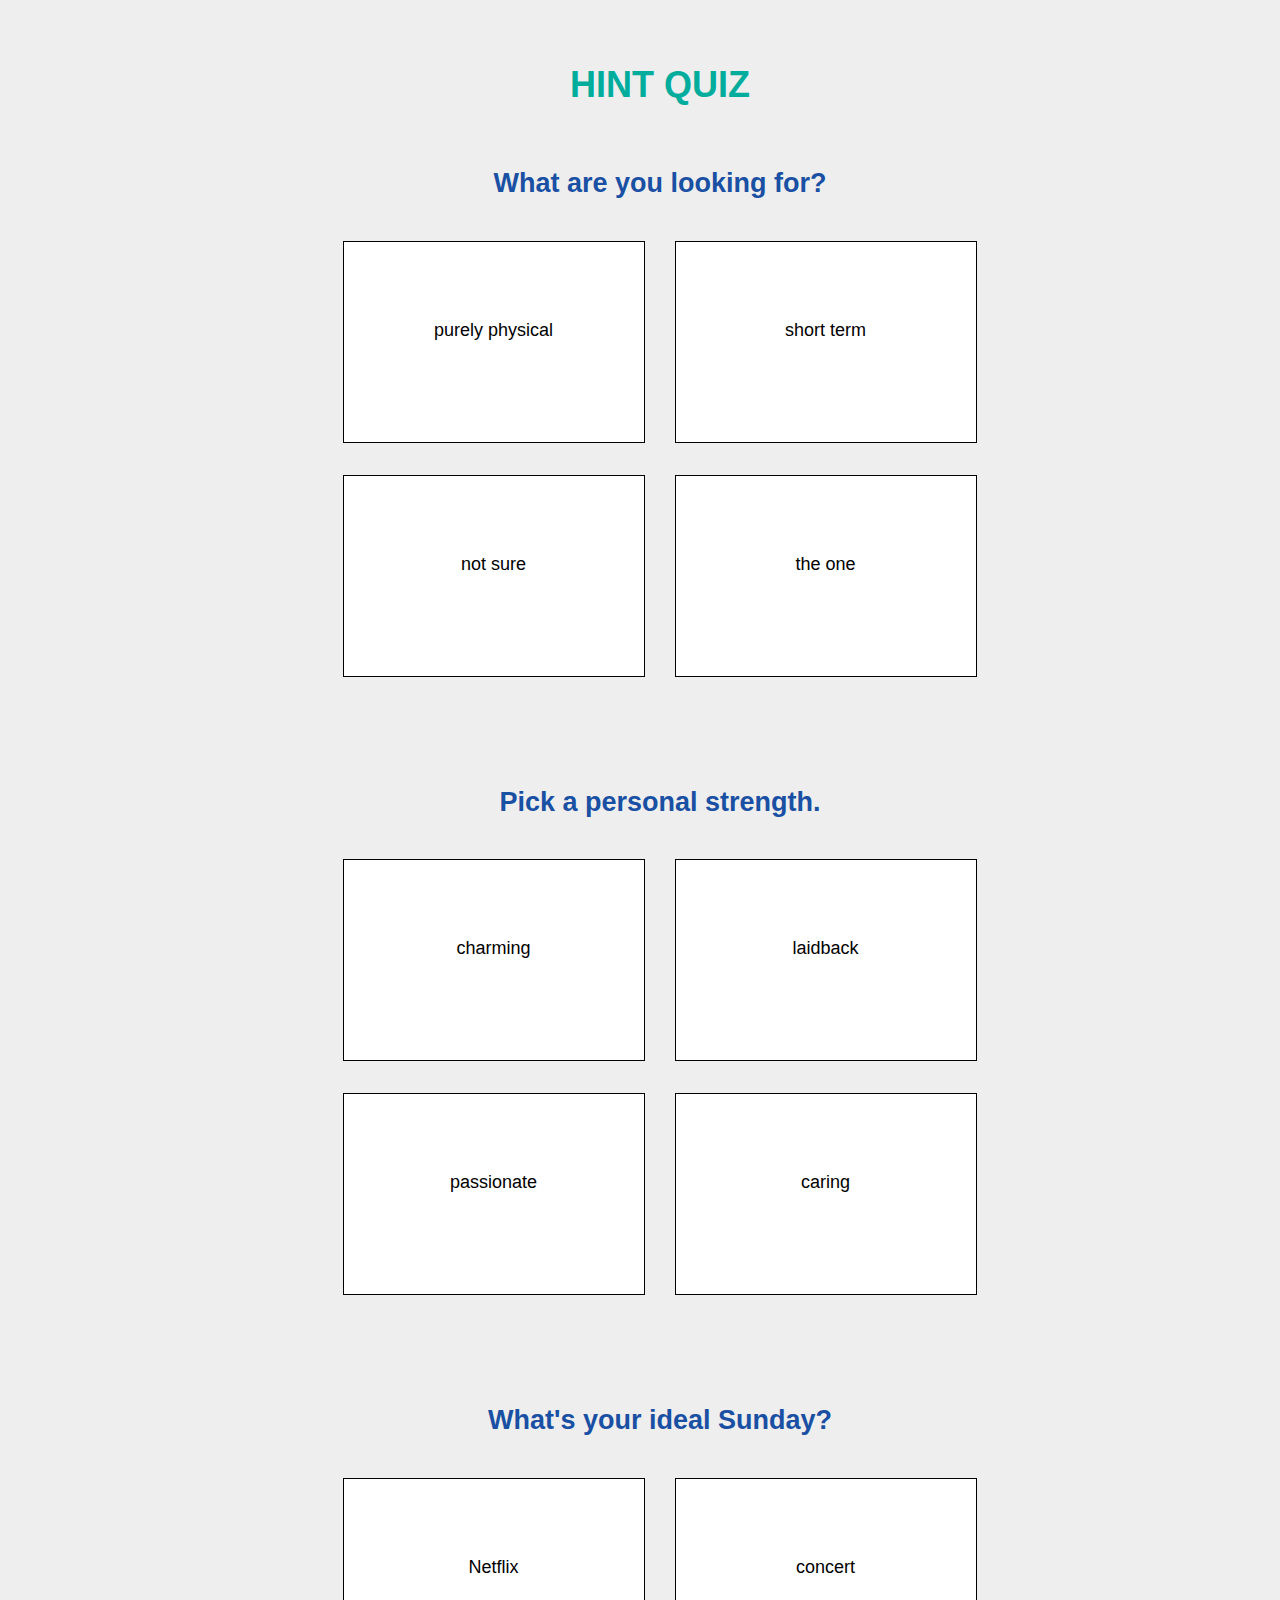
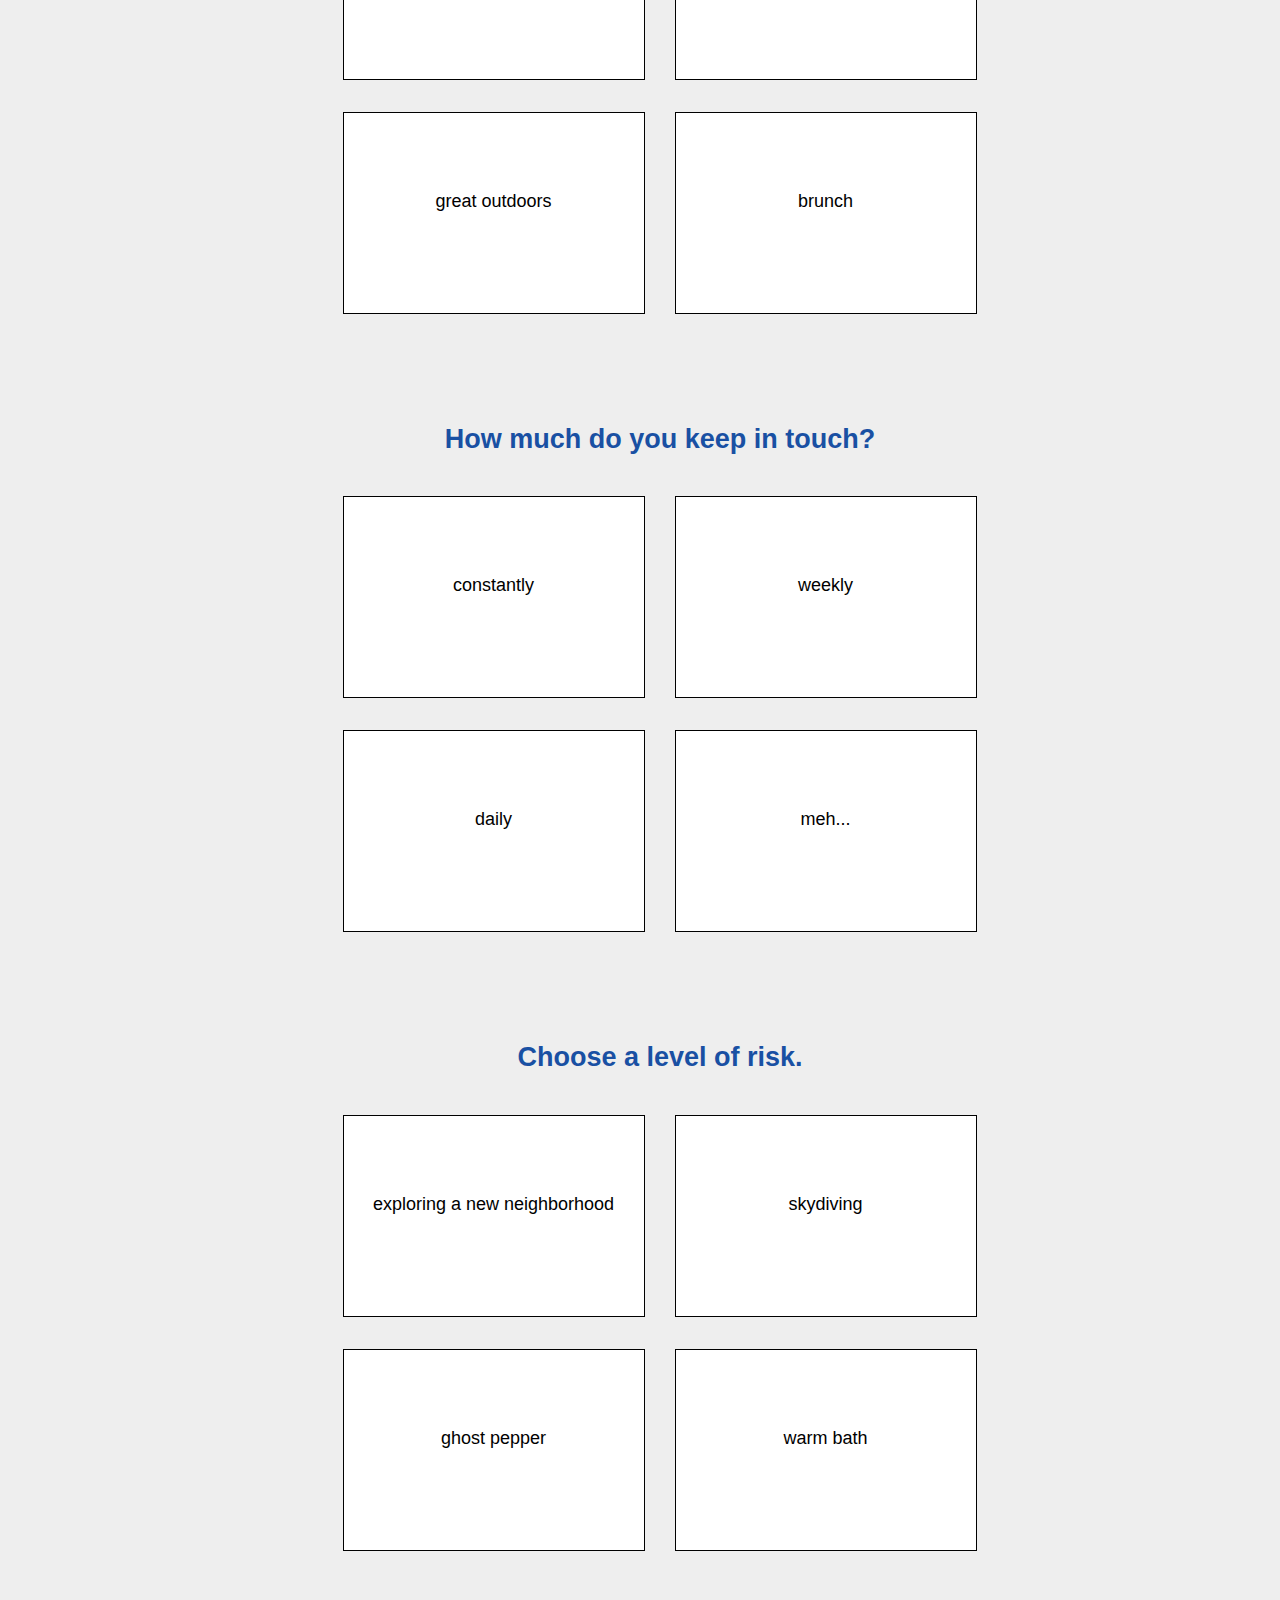
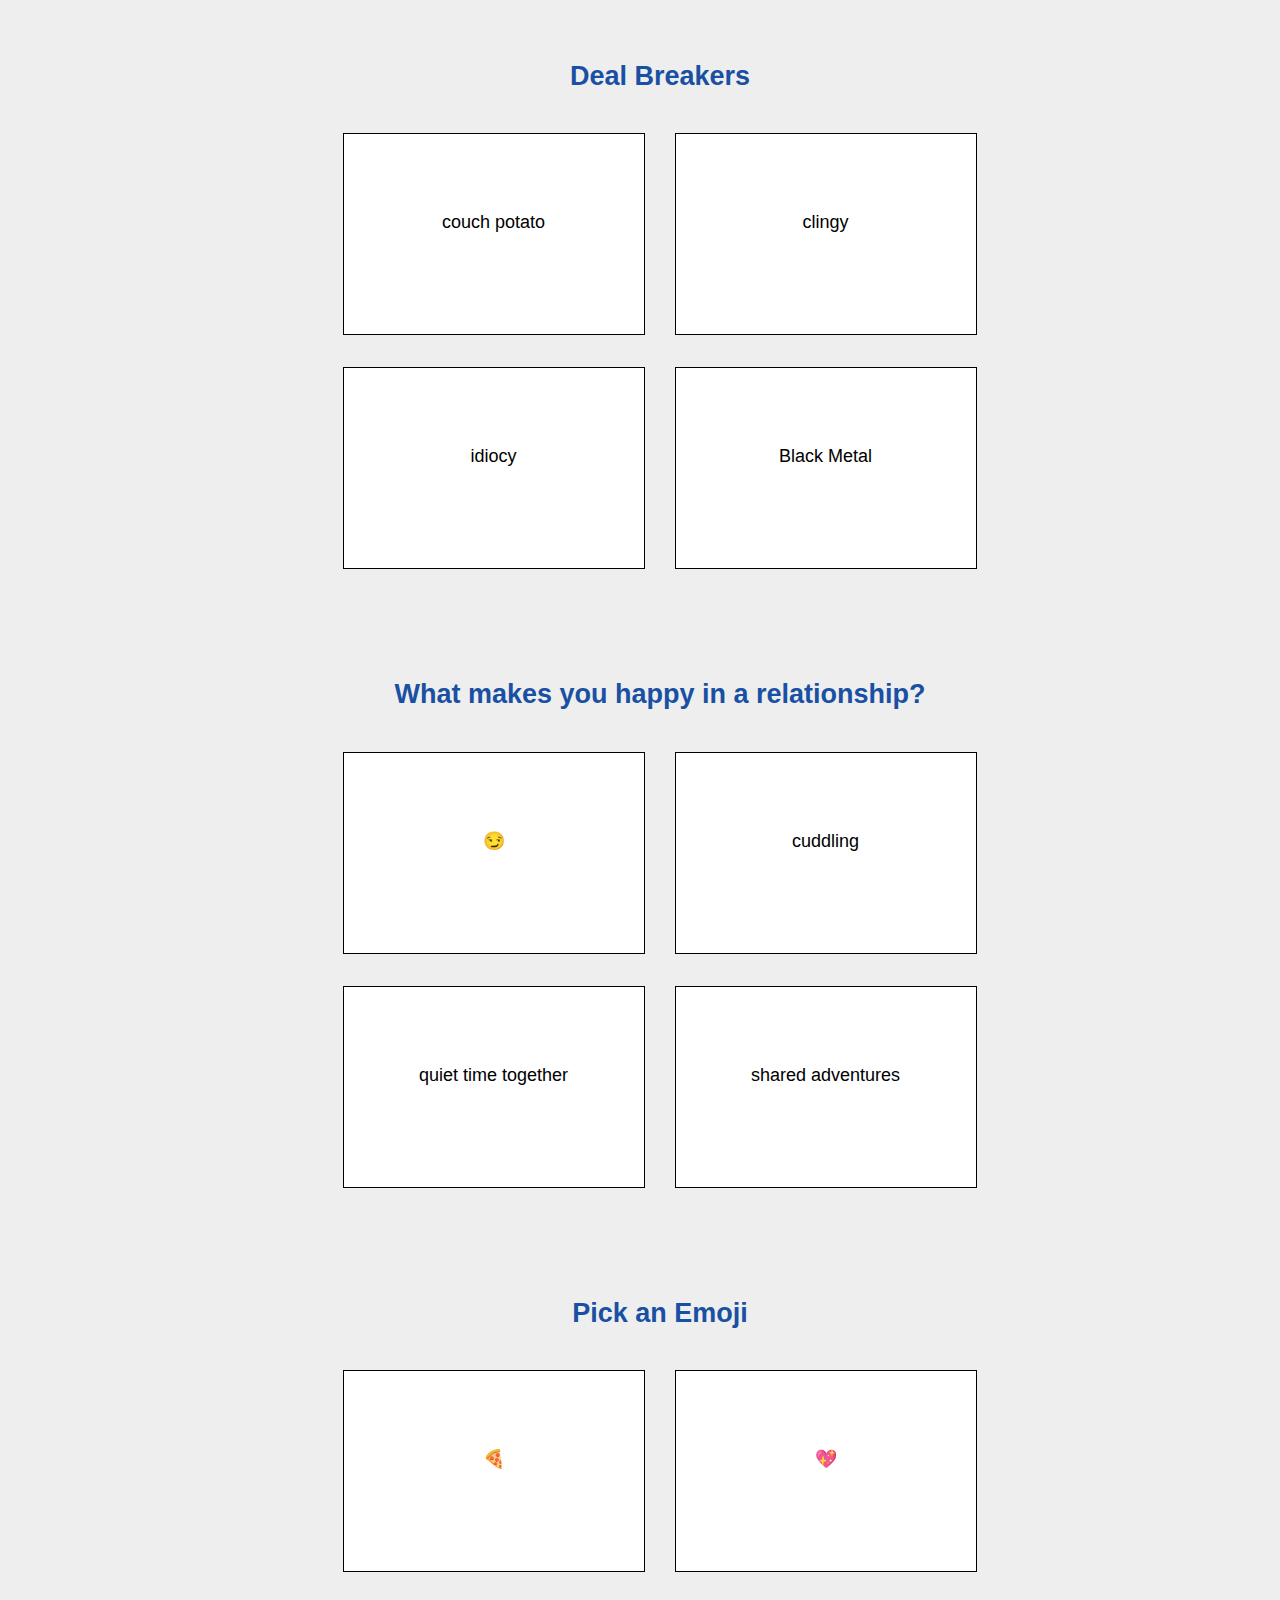
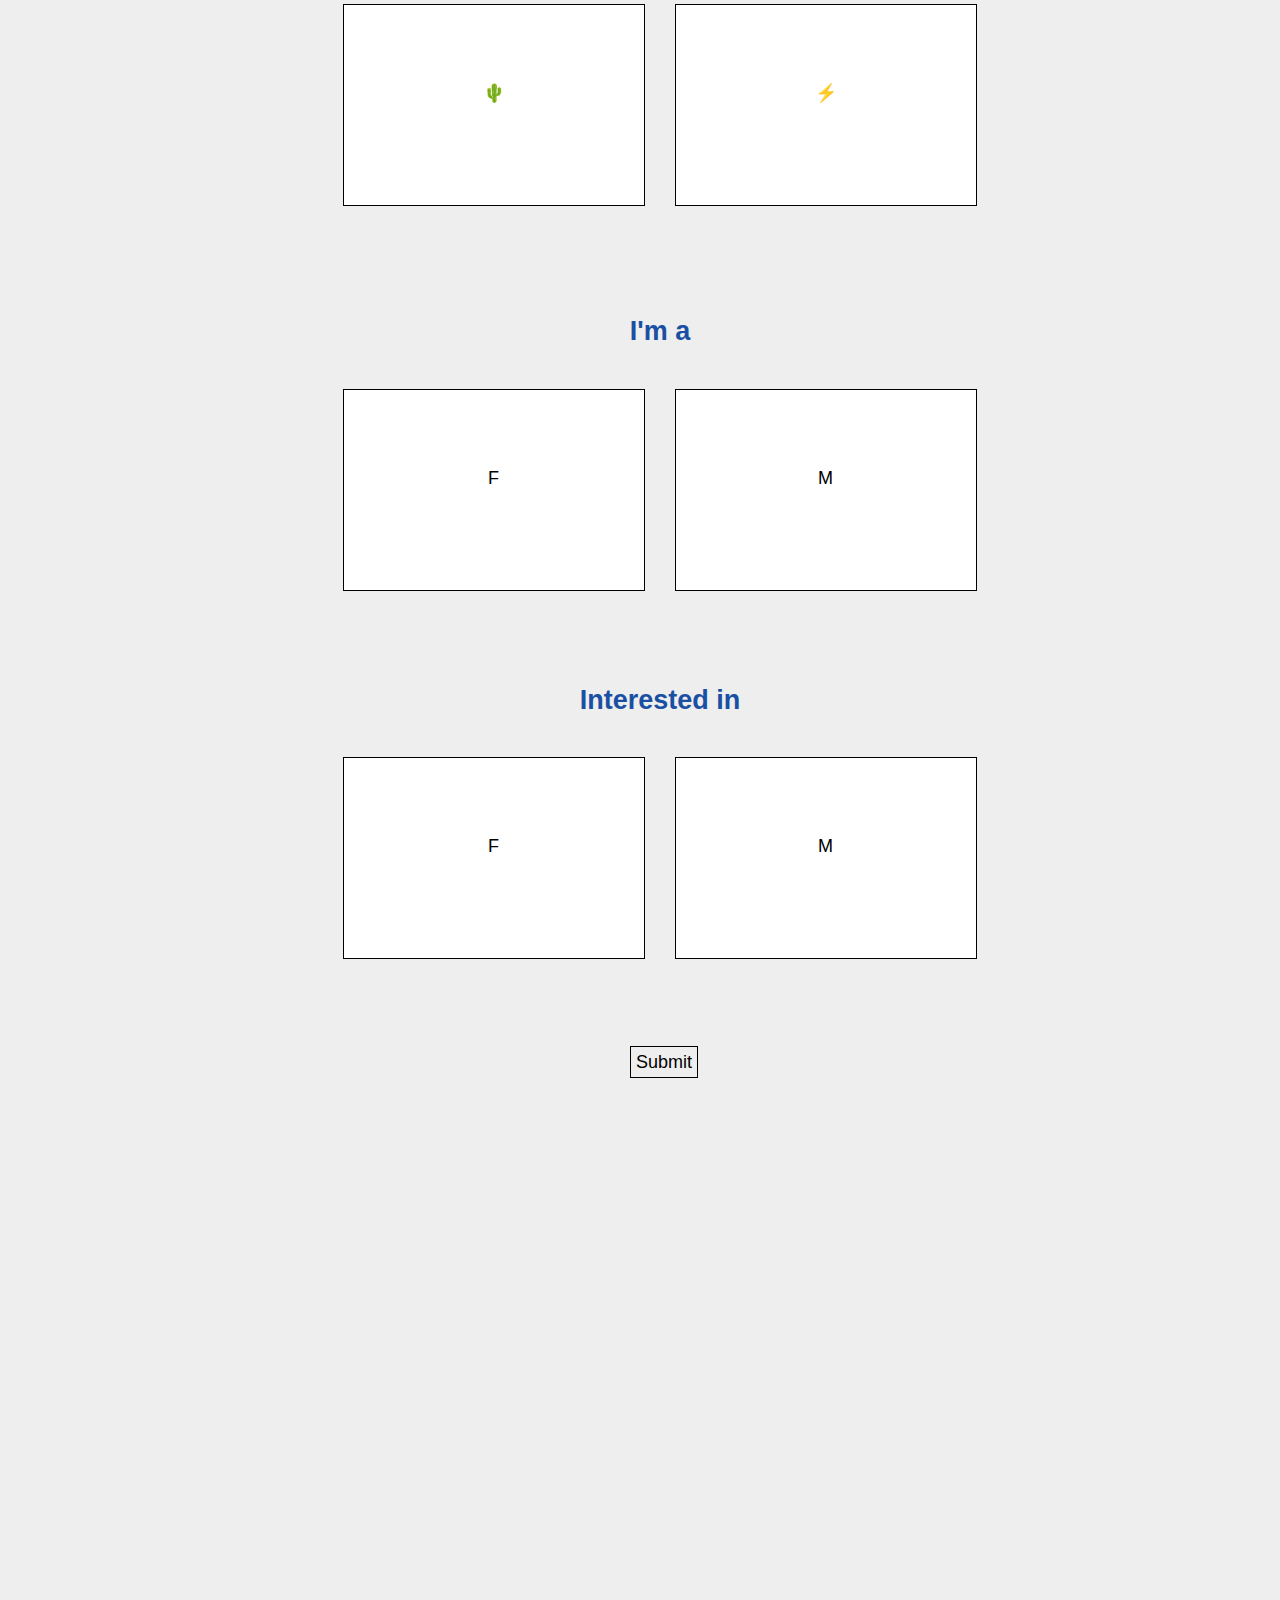
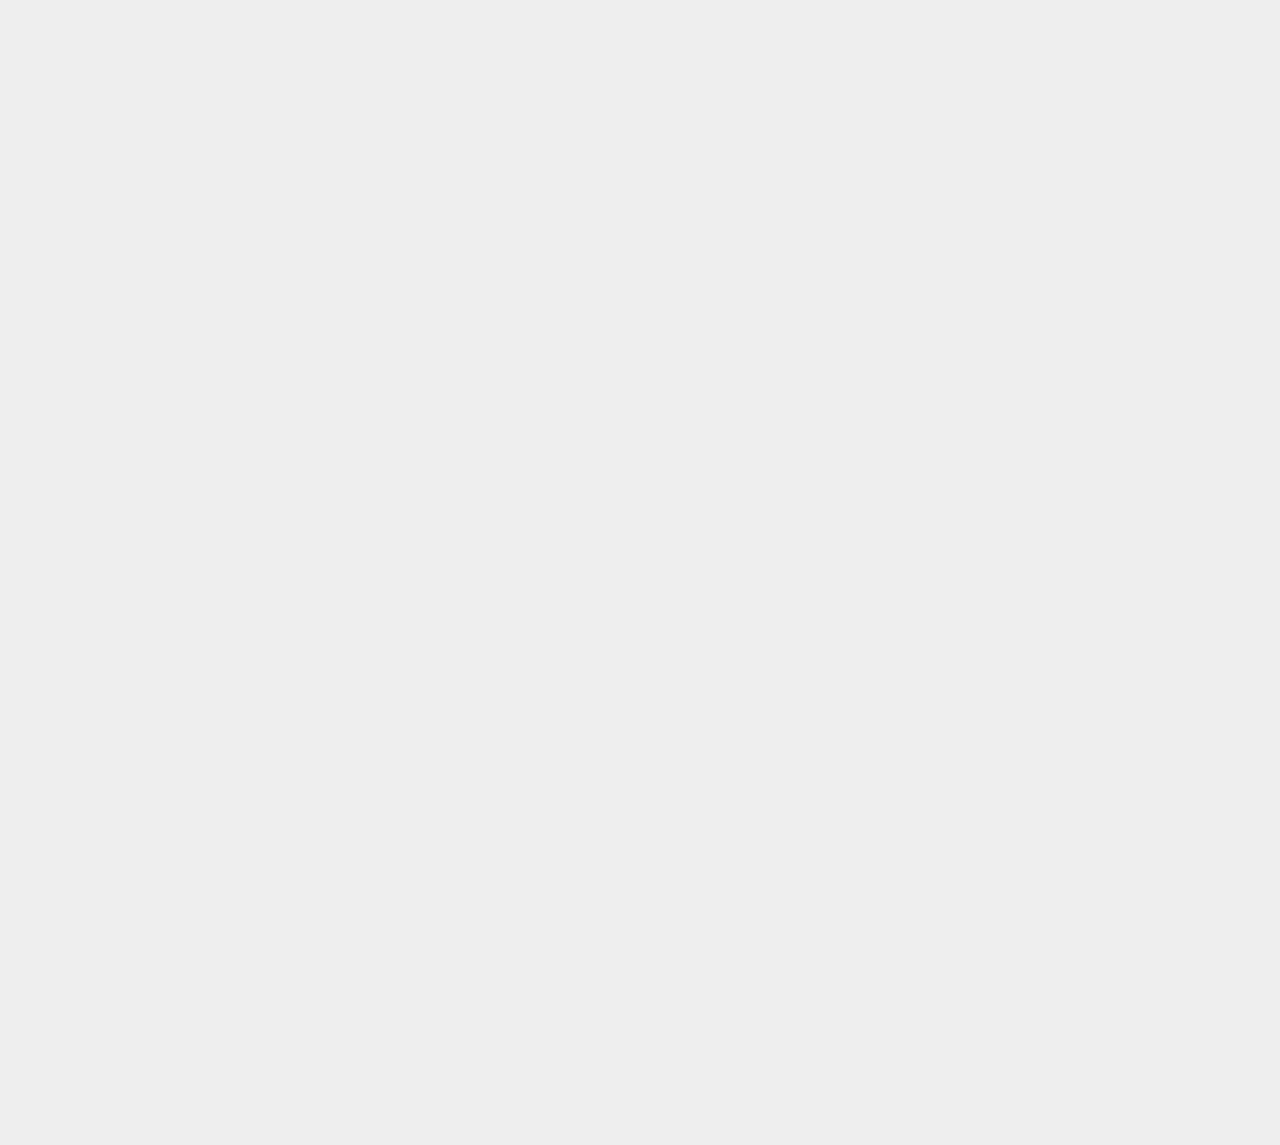
<file: quiz/index.html>
<!DOCTYPE HTML>
<html>
        <head>
    <title>HINT</title>
    <meta charset="utf-8">
    <link rel="stylesheet" href="css/style.css" type="text/css" media="screen" charset="utf-8" />

    <script type="text/javascript" src="js/jq.js"></script>
    <script type="text/javascript" src="js/sb-1.4.1.js"></script>
    <script type="text/javascript">

    // var bodyParser = require('body-parser');
    // var express = require("express");
    // var app = express();
    // var port = 8000;
    // var url='localhost'
    // var server = app.listen(port);

    // app.use(express.static(__dirname + '/'));
    // console.log('Simple static server listening at '+url+':'+port);

        $(window).on("load", setup);
        // Spacebrew Object
        var sb
            , app_name = "Smellfie"
            ;
        /**
         * setup Configure spacebrew connection and adds the mousedown listener.
         */
        function setup (){
            var random_id = "0000" + Math.floor(Math.random() * 10000)
                ;
            app_name = app_name + ' ' + random_id.substring(random_id.length-4);
            // create spacebrew client object
            sb = new Spacebrew.Client({reconnect:true});
            // set the base description
            sb.name(app_name);
            sb.description("Description here.");
            // configure the publication and subscription feeds
            sb.addPublish( "sendQuiz", "string", ""  );
            sb.addSubscribe( "quizResult", "boolean" );
            // override Spacebrew events - this is how you catch events coming from Spacebrew
            sb.onBooleanMessage = onBooleanMessage;
            sb.onOpen = onOpen;
            // connect to spacbrew
            sb.connect();
            // listen to the mouse
            $("#submitQuiz").on("mousedown", onButtonPress);
            $("#submitQuiz").on("mouseup", onButtonRelease);
        }
        /**
         * Function that is called when Spacebrew connection is established
         */
        function onOpen() {
            var message = "Connected as <strong>" + sb.name() + "</strong>. ";
            if (sb.name() === app_name) {
                message += "<br>You can customize this app's name in the query string by adding <strong>name=your_app_name</strong>."
            }
            $("#name").html( message );
        }
        /**
         * Function that is called whenever the button is pressed.
         * @param  {Event object} evt Holds information about the button press event
         */
        function onButtonPress (evt){
            console.log("[onButtonPress] button has been pressed");
            sb.send("sendQuiz", "boolean", "true");
        }
        /**
         * Function that is called whenever the button is released.
         * @param  {Event object} evt Holds information about the button press event
         */
        function onButtonRelease (evt){
            var result = quizAnswerArray.toString();
            console.log("[onButtonRelease] button has been released");
            console.log(result);
            sb.send("sendQuiz", "string", result);
        }
        /**
         * onBooleanMessage Function that is called whenever new spacebrew boolean messages are received.
         *          It accepts two parameters:
         * @param  {String} name    Holds name of the subscription feed channel
         * @param  {Boolean} value  Holds value received from the subscription feed
         */
        function onBooleanMessage( name, value ){
            console.log("[onBooleanMessage] ansewer string received ", value);
            if (value) {
                console.log("Received:" + vaule);
        }
    }
    </script>

</head>
<body>
    <div id="titleBox">
        <h1 id = "title">HINT QUIZ</h1>
    </div>

    <div class="questionContainer" id = "q1">
        <h2 class= "question">What are you looking for?</h2>
        <div class= "answerGrid" id="aGrid1">

                <div class="box" id = "a1">purely physical</div>
                <div class="box" id = "a2">short term</div>
                <div class="box" id = "a3">not sure</div>
                <div class="box" id = "a4">the one</div>
    </div>

     <div class="questionContainer" id = "q2">
        <h2 class= "question">Pick a personal strength.</h2>
        <div class= "answerGrid" id="aGrid2">

                <div class="box" id = "a5">charming</div>
                <div class="box" id = "a6">laidback</div>
                <div class="box" id = "a7">passionate</div>
                <div class="box" id = "a8">caring</div>
    </div>

     <div class="questionContainer" id = "q3">
        <h2 class= "question" >What's your ideal Sunday?</h2>
        <div class= "answerGrid" id="aGrid2">

                <div class="box" id = "a9">Netflix</div>
                <div class="box" id = "a10">concert</div>
                <div class="box" id = "a11">great outdoors</div>
                <div class="box" id = "a12">brunch</div>
    </div>
         <div class="questionContainer" id = "q4">
        <h2 class= "question">How much do you keep in touch?</h2>
        <div class= "answerGrid" id="aGrid2">

                <div class="box" id = "a13">constantly</div>
                <div class="box" id = "a14">weekly</div>
                <div class="box" id = "a15">daily</div>
                <div class="box" id = "a16">meh...</div>
    </div>

         <div class="questionContainer" id = "q5">
        <h2 class= "question">Choose a level of risk.</h2>
        <div class= "answerGrid" id="aGrid2">

                <div class="box" id = "a17">exploring a new neighborhood</div>
                <div class="box" id = "a18">skydiving</div>
                <div class="box" id = "a19">ghost pepper</div>
                <div class="box" id = "a20">warm bath</div>
    </div>

     <div class="questionContainer" id = "q6">
        <h2 class= "question">Deal Breakers</h2>
        <div class= "answerGrid" id="aGrid2">

                <div class="box" id = "a21">couch potato</div>
                <div class="box" id = "a22">clingy</div>
                <div class="box" id = "a23">idiocy</div>
                <div class="box" id = "a24">Black Metal</div>
    </div>

         <div class="questionContainer" id = "q7">
        <h2 class= "question" >What makes you happy in a relationship?</h2>
        <div class= "answerGrid" id="aGrid2">

                <div class="box" id = "a25">😏</div>
                <div class="box" id = "a26">cuddling</div>
                <div class="box" id = "a27">quiet time together</div>
                <div class="box" id = "a28">shared adventures</div>
    </div>

    <div class="questionContainer" id = "q8">
        <h2 class= "question" >Pick an Emoji</h2>
        <div class= "answerGrid" id="aGrid2">

                <div class="box" id = "a29">🍕</div>
                <div class="box" id = "a30">💖</div>
                <div class="box" id = "a31">🌵</div>
                <div class="box" id = "a32">⚡️</div>

    </div>

    <div class="questionContainer" id = "q9">
        <h2 class= "question" >I'm a</h2>
        <div class= "answerGrid" id="aGrid2">

                <div class="box" id = "a33">F</div>
                <div class="box" id = "a34">M</div>

    </div>
        <div class="questionContainer" id = "q10">
        <h2 class= "question">Interested in</h2>
        <div class= "answerGrid" id="aGrid2">

                <div class="box" id = "a35">F</div>
                <div class="box" id = "a36">M</div>

        <div id="buttonBox">
                <a class="button" id="submitQuiz">Submit</a>
                <h2 id="sent"></h2>
        </div>
    </div>

    <script type="text/javascript">

    var quizAnswerArray = [];
    var selected1 = false;
    var selected2 = false;
    var selected3 = false;
    var selected4 = false;
    var selected5 = false;
    var selected6 = false;
    var selected7 = false;
    var selected8 = false;
    var selected9 = false;
    var selected10 = false;
    var selected11= false;
    var selected12= false;
    var selected13= false;
    var selected14= false;
    var selected15= false;
    var selected16= false;
    var selected17= false;
    var selected18= false;
    var selected19= false;
    var selected20= false;
    var selected21= false;
    var selected22= false;
    var selected23= false;
    var selected24= false;
    var selected25 = false;
    var selected26 = false;
    var selected27= false;
    var selected28= false;
    var selected29= false;
    var selected30= false;
    var selected31= false;
    var selected32= false;
    var selected33= false;
    var selected34= false;
    var selected35= false;
    var selected36= false;


    var saveAnswer = function(ans){
        quizAnswerArray.push(ans);
        console.log("answers: " + quizAnswerArray);
    }

    var removeAnswer = function(){
        quizAnswerArray.splice(quizAnswerArray, 2);
    }
// looking C = casual, S = Serious-------------------------------------------------------------------------------------------
$("#a1").click(function(){
    selected1 =! selected1;
    if(selected1){
        $(this).css({"border" : "solid 1px blue"});
        var ans = "C";
        console.log("answered: " + ans);
        saveAnswer(ans);
    }else{
        $(this).css({"border" : "solid 1px black"});
        console.log("undo");
        removeAnswer();
    }
});
$("#a2").click(function(){
    selected2 =! selected2;
    if(selected2){
        $(this).css({"border" : "solid 1px blue"});
    }else{
        $(this).css({"border" : "solid 1px black"});
    }
});
$("#a3").click(function(){
    selected3 =! selected3;
    if(selected3){
        $(this).css({"border" : "solid 1px blue"});
    }else{
        $(this).css({"border" : "solid 1px black"});
    }
});
$("#a4").click(function(){
    selected4 =! selected4;
    if(selected4){
        $(this).css({"border" : "solid 1px blue"});
        var ans = "S";
        console.log("answered: " + ans);
        saveAnswer(ans);
    }else{
        $(this).css({"border" : "solid 1px black"});
        console.log("undo");
        removeAnswer();
    }
});
 // Pick a personal strength. R = relaxed X= intense -------------------------------------------------------------------------------------------
 $("#a5").click(function(){
    selected5 =! selected5;
    if(selected5){
        $(this).css({"border" : "solid 1px blue"});
    }else{
        $(this).css({"border" : "solid 1px black"});
    }
});
 $("#a6").click(function(){
    selected6 =! selected6;
    if(selected6){
        $(this).css({"border" : "solid 1px blue"});
        var ans = "R";
        console.log("answered: " + ans);
        saveAnswer(ans);
    }else{
        $(this).css({"border" : "solid 1px black"});
        console.log("undo");
        removeAnswer();
    }
});
 $("#a7").click(function(){
    selected7 =! selected7;
    if(selected7){
        $(this).css({"border" : "solid 1px blue"});
        var ans = "X";
        console.log("answered: " + ans);
        saveAnswer(ans);
    }else{
        $(this).css({"border" : "solid 1px black"});
        console.log("undo");
        removeAnswer();
    }
});
 $("#a8").click(function(){
    selected8 =! selected8;
    if(selected8){
        $(this).css({"border" : "solid 1px blue"});
    }else{
        $(this).css({"border" : "solid 1px black"});
    }
});

 //What's your ideal Sunday? H=Indoorsy O=Outdoorsy-------------------------------------------------------------------------------------------------
 $("#a9").click(function(){
    selected9 =! selected9;
    if(selected9){
        $(this).css({"border" : "solid 1px blue"});
        var ans = "H";
        console.log("answered: " + ans);
        saveAnswer(ans);
    }else{
        $(this).css({"border" : "solid 1px black"});
        console.log("undo");
        removeAnswer();
    }
});
 $("#a10").click(function(){
    selected10 =! selected10;
    if(selected10){
        $(this).css({"border" : "solid 1px blue"});
    }else{
        $(this).css({"border" : "solid 1px black"});
    }
});
 $("#a11").click(function(){
    selected11 =! selected11;
    if(selected11){
        $(this).css({"border" : "solid 1px blue"});
        var ans = "O";
        console.log("answered: " + ans);
        saveAnswer(ans);
    }else{
        $(this).css({"border" : "solid 1px black"});
        console.log("undo");
        removeAnswer();
    }
});
 $("#a12").click(function(){
    selected12 =! selected12;
    if(selected12){
        $(this).css({"border" : "solid 1px blue"});
    }else{
        $(this).css({"border" : "solid 1px black"});
    }
});
//How much do you keep in touch? N=needy D=distant------------------------------------------------
$("#a13").click(function(){
    selected13 =! selected13;
    if(selected13){
        $(this).css({"border" : "solid 1px blue"});
        var ans = "N";
        console.log("answered: " + ans);
        saveAnswer(ans);
    }else{
        $(this).css({"border" : "solid 1px black"});
        console.log("undo");
        removeAnswer();
    }
});
$("#a14").click(function(){
    selected14 =! selected14;
    if(selected14){
        $(this).css({"border" : "solid 1px blue"});
    }else{
        $(this).css({"border" : "solid 1px black"});
    }
});
$("#a15").click(function(){
    selected15 =! selected15;
    if(selected15){
        $(this).css({"border" : "solid 1px blue"});
    }else{
        $(this).css({"border" : "solid 1px black"});
    }
});
$("#a16").click(function(){
    selected16 =! selected16;
    if(selected16){
        $(this).css({"border" : "solid 1px blue"});
        var ans = "D";
        console.log("answered: " + ans);
        saveAnswer(ans);
    }else{
        $(this).css({"border" : "solid 1px black"});
        console.log("undo");
        removeAnswer();
    }
});
  //Choose a level of risk--17-20 ------------------------------------------------------------------------------------
  $("#a17").click(function(){
    selected17 =! selected17;
    if(selected17){
        $(this).css({"border" : "solid 1px blue"});
    }else{
        $(this).css({"border" : "solid 1px black"});
    }
});
  $("#a18").click(function(){
    selected18 =! selected18;
    if(selected18){
        $(this).css({"border" : "solid 1px blue"});
        var ans = "I";
        console.log("answered: " + ans);
        saveAnswer(ans);
    }else{
        $(this).css({"border" : "solid 1px black"});
        console.log("undo");
        removeAnswer();
    }
});
  $("#a19").click(function(){
    selected19 =! selected19;
    if(selected19){
        $(this).css({"border" : "solid 1px blue"});
    }else{
        $(this).css({"border" : "solid 1px black"});
    }
});
  $("#a20").click(function(){
    selected20 =! selected20;
    if(selected20){
        $(this).css({"border" : "solid 1px blue"});
        var ans = "R";
        console.log("answered: " + ans);
        saveAnswer(ans);
    }else{
        $(this).css({"border" : "solid 1px black"});
        console.log("undo");
        removeAnswer();
    }
});
  //Deal Breakers- 21-24------------------------------------------------------------------------------------------------
  $("#a21").click(function(){
    selected21 =! selected21;
    if(selected21){
        $(this).css({"border" : "solid 1px blue"});
        var ans = "-h";//nocouch potato
        console.log("answered: " + ans);
        saveAnswer(ans);
    }else{
        $(this).css({"border" : "solid 1px black"});
        console.log("undo");
        removeAnswer();
    }
});
  $("#a22").click(function(){
    selected22 =! selected22;
    if(selected22){
        $(this).css({"border" : "solid 1px blue"});
        var ans = "-n";//smothering
        console.log("answered: " + ans);
        saveAnswer(ans);
    }else{
        $(this).css({"border" : "solid 1px black"});
        console.log("undo");
        removeAnswer();
    }
});
  $("#a23").click(function(){
    selected23 =! selected23;
    if(selected23){
        $(this).css({"border" : "solid 1px blue"});
    }else{
        $(this).css({"border" : "solid 1px black"});
    }
});
  $("#a24").click(function(){
    selected2 =! selected2;
    if(selected2){
        $(this).css({"border" : "solid 1px blue"});
    }else{
        $(this).css({"border" : "solid 1px black"});
    }
});
//What makes you happy in a relationship?? 25-28-----------------------------------------------------------
$("#a25").click(function(){
    selected25 =! selected25
    if(selected25){
        $(this).css({"border" : "solid 1px blue"});
        var ans = "c";
        console.log("answered: " + ans);
        saveAnswer(ans);
    }else{
        $(this).css({"border" : "solid 1px black"});
        console.log("undo");
        removeAnswer();
    }
});
$("#a26").click(function(){
    selected26 =! selected26;
    if(selected26){
        $(this).css({"border" : "solid 1px blue"});
        var ans = "n";
        console.log("answered: " + ans);
        saveAnswer(ans);
    }else{
        $(this).css({"border" : "solid 1px black"});
        console.log("undo");
        removeAnswer();
    }
});
$("#a27").click(function(){
    selected27 =! selected27;
    if(selected27){
        $(this).css({"border" : "solid 1px blue"});
        var ans = "r";
        console.log("answered: " + ans);
        saveAnswer(ans);
    }else{
        $(this).css({"border" : "solid 1px black"});
        console.log("undo");
        removeAnswer();
    }
});
$("#a28").click(function(){
    selected28 =! selected28;
    if(selected28){
        $(this).css({"border" : "solid 1px blue"});
        var ans = "o";
        console.log("answered: " + ans);
        saveAnswer(ans);
    }else{
        $(this).css({"border" : "solid 1px black"});
        console.log("undo");
        removeAnswer();
    }
});
  //pick an emojii
  $("#a29").click(function(){
    selected29 =! selected29;
    if(selected29){
        $(this).css({"border" : "solid 1px blue"});
    }else{
        $(this).css({"border" : "solid 1px black"});
    }
});
 $("#a30").click(function(){
    selected30 =! selected30;
    if(selected30){
        $(this).css({"border" : "solid 1px blue"});
    }else{
        $(this).css({"border" : "solid 1px black"});
    }
});
 $("#a31").click(function(){
    selected31 =! selected31;
    if(selected31){
        $(this).css({"border" : "solid 1px blue"});
    }else{
        $(this).css({"border" : "solid 1px black"});
    }
});
 $("#a32").click(function(){
    selected32 =! selected32;
    if(selected32){
        $(this).css({"border" : "solid 1px blue"});
    }else{
        $(this).css({"border" : "solid 1px black"});
    }
});
// F,M gender f,m partner pref-------------------------------------------------------------------------------------------------------------------------------
$("#a33").click(function(){
    selected33 =! selected33;
    if(selected33){
        $(this).css({"border" : "solid 1px blue"});
        var ans = "F";
        console.log("answered: " + ans);
        saveAnswer(ans);
    }else{
        $(this).css({"border" : "solid 1px black"});
        console.log("undo");
        removeAnswer();
    }
});
$("#a34").click(function(){
    selected34 =! selected34;
    if(selected34){
        $(this).css({"border" : "solid 1px blue"});
        var ans = "M";
        console.log("answered: " + ans);
        saveAnswer(ans);
    }else{
        $(this).css({"border" : "solid 1px black"});
        console.log("undo");
        removeAnswer();
    }
});
$("#a35").click(function(){
    selected35 =! selected35;
    if(selected35){
        $(this).css({"border" : "solid 1px blue"});
        var ans = "f";
        console.log("answered: " + ans);
        saveAnswer(ans);
    }else{
        $(this).css({"border" : "solid 1px black"});
        console.log("undo");
        removeAnswer();
    }
});
$("#a36").click(function(){
    selected36 =! selected36;
    if(selected36){
        $(this).css({"border" : "solid 1px blue"});
        var ans = "m";
        console.log("answered: " + ans);
        saveAnswer(ans);
    }else{
        $(this).css({"border" : "solid 1px black"});
        console.log("undo");
        removeAnswer();
    }
});

$("#submitQuiz").click(function(){
    $(this).css({"background-color" : "lightgray"});
    $(this).html( "~ Sent ~" );
    console.log( 'Quiz submitted ' + quizAnswerArray.toString());

});
    </script>
</body>
</html>
</file>
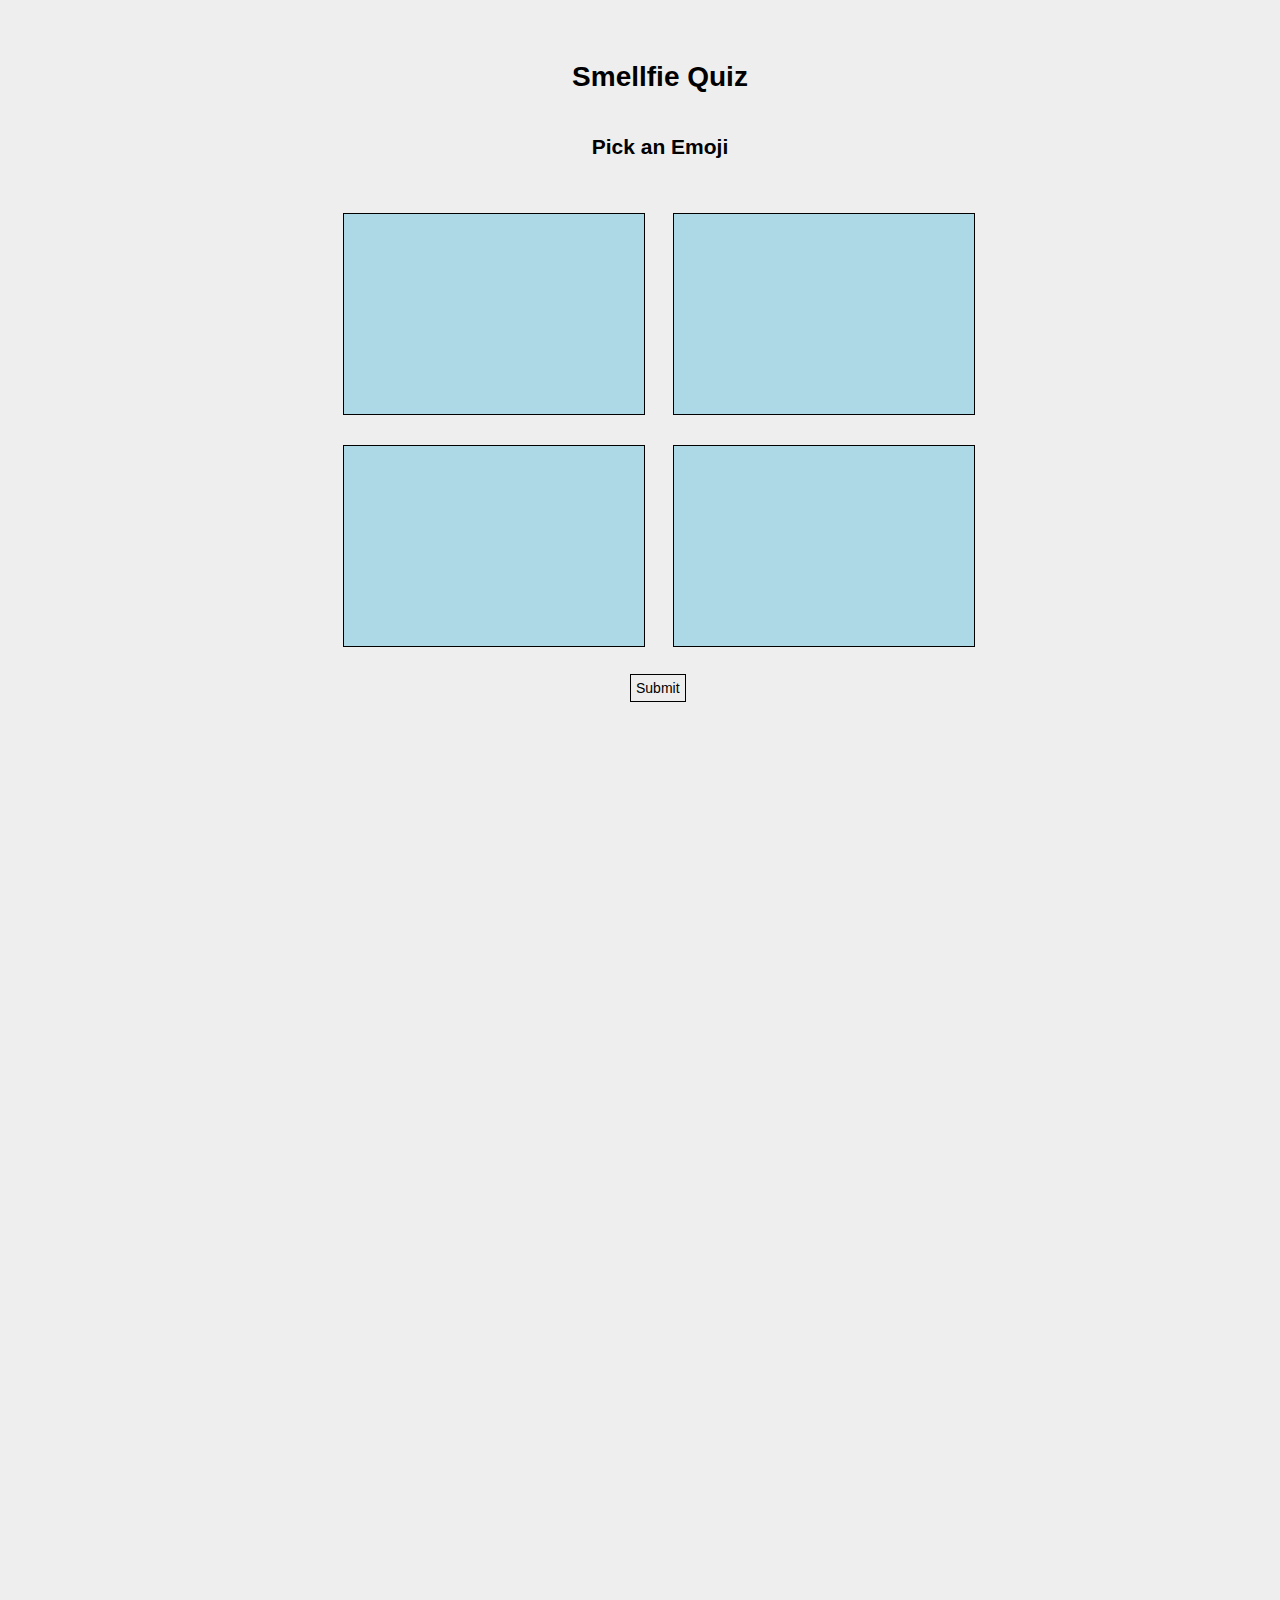
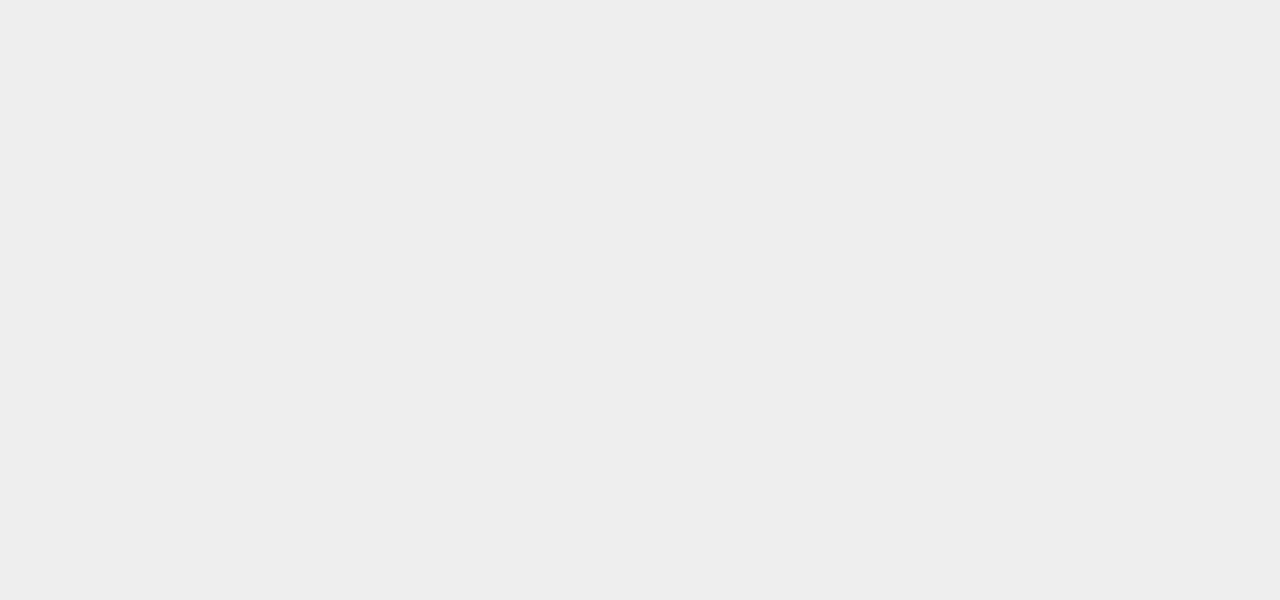
<file: test.html>
<!DOCTYPE HTML>
<html>
        <head>
    <title>Smellfie Quiz</title>
    <meta charset="utf-8">
    <link rel="stylesheet" href="css/style.css" type="text/css" media="screen" charset="utf-8" />

    <script type="text/javascript" src="js/jq.js"></script>
    <script type="text/javascript" src="js/sb-1.4.1.js"></script>
    <script type="text/javascript">

        $(window).on("load", setup);

        // Spacebrew Object
        var sb
            , app_name = "Smellfie"
            ;

        /**
         * setup Configure spacebrew connection and adds the mousedown listener.
         */
        function setup (){
            var random_id = "0000" + Math.floor(Math.random() * 10000)
                ;

            app_name = app_name + ' ' + random_id.substring(random_id.length-4);

            // create spacebrew client object
            sb = new Spacebrew.Client({reconnect:true});

            // set the base description
            sb.name(app_name);
            sb.description("Description here.");

            // configure the publication and subscription feeds
            sb.addPublish( "buttonPress", "boolean", "false" );
            sb.addSubscribe( "submitQuiz", "boolean" );

            // override Spacebrew events - this is how you catch events coming from Spacebrew
            sb.onBooleanMessage = onBooleanMessage;
            sb.onOpen = onOpen;

            // connect to spacbrew
            sb.connect();

            // listen to the mouse
            $("#submitQuiz").on("mousedown", onButtonPress);
            $("#submitQuiz").on("mouseup", onButtonRelease);
        }

        /**
         * Function that is called when Spacebrew connection is established
         */
        function onOpen() {
            var message = "Connected as <strong>" + sb.name() + "</strong>. ";
            if (sb.name() === app_name) {
                message += "<br>You can customize this app's name in the query string by adding <strong>name=your_app_name</strong>."
            }
            $("#name").html( message );
        }

        /**
         * Function that is called whenever the button is pressed.
         * @param  {Event object} evt Holds information about the button press event
         */
        function onButtonPress (evt){
                console.log("[onButtonPress] button has been pressed");
            sb.send("buttonPress", "boolean", "true");
        }

        /**
         * Function that is called whenever the button is released.
         * @param  {Event object} evt Holds information about the button press event
         */
        function onButtonRelease (evt){
            console.log("[onButtonRelease] button has been released");
            sb.send("buttonPress", "boolean", "false");
        }

        /**
         * onBooleanMessage Function that is called whenever new spacebrew boolean messages are received.
         *          It accepts two parameters:
         * @param  {String} name    Holds name of the subscription feed channel
         * @param  {Boolean} value  Holds value received from the subscription feed
         */
        function onBooleanMessage( name, value ){
            console.log("[onBooleanMessage] boolean message received ", value);
            if (value) {
                document.body.style.background = "rgb(100,255,100)";
            } else {
                document.body.style.background = "rgb(220,220,220)";
            }
        }

    </script>

</head>
<body>
    <div id="titleBox">
        <h1 id = "title">Smellfie Quiz</h1>
    </div>

    <div class="questionContainer">
        <h2 class= "question">Pick an Emoji</h2>
        <div class= "answerGrid">

            <div class="box" id = "a1"></div>
            <div class="box" id = "a2"></div>
            <div class="box" id = "a3"></div>
            <div class="box" id = "a4"></div>

        </div>

        <div id="buttonBox">
                <a class="button" id="submitQuiz">Submit</a>
        </div>

    </div>
</body>
</html>
</file>
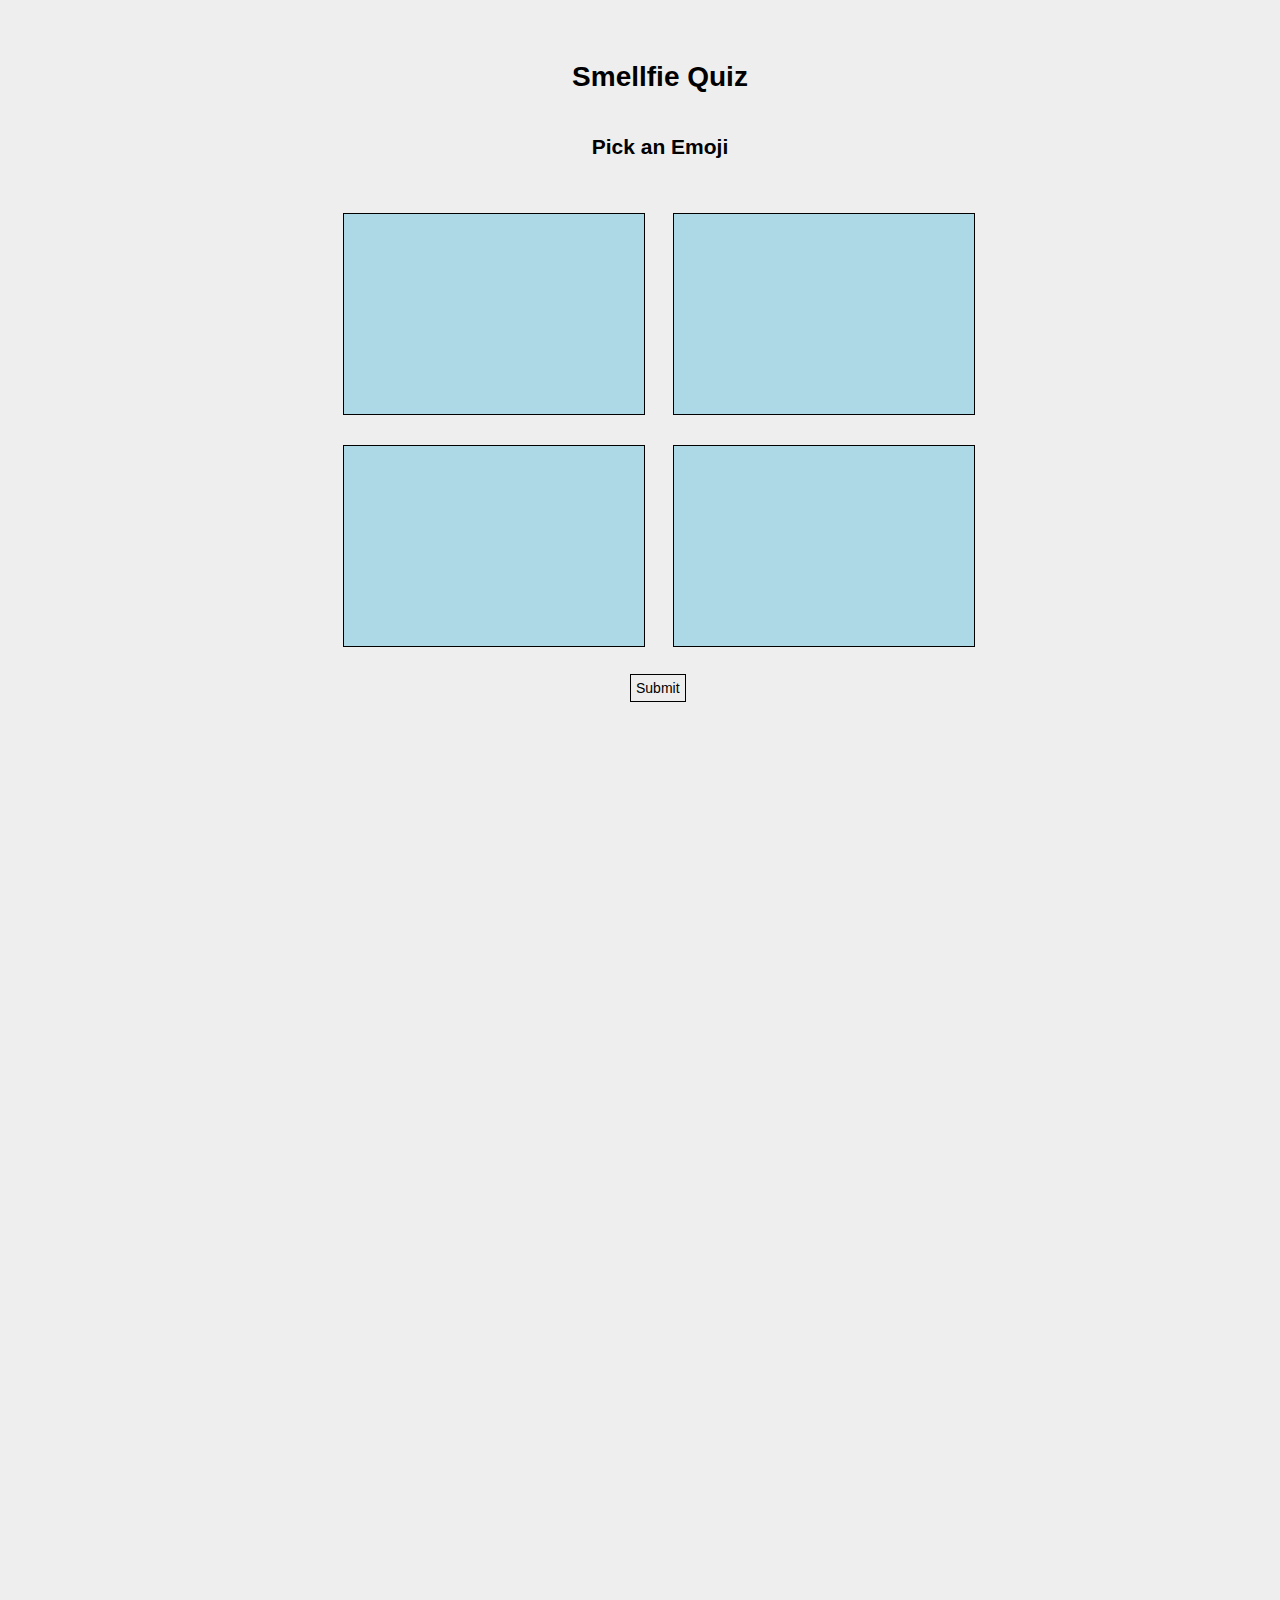
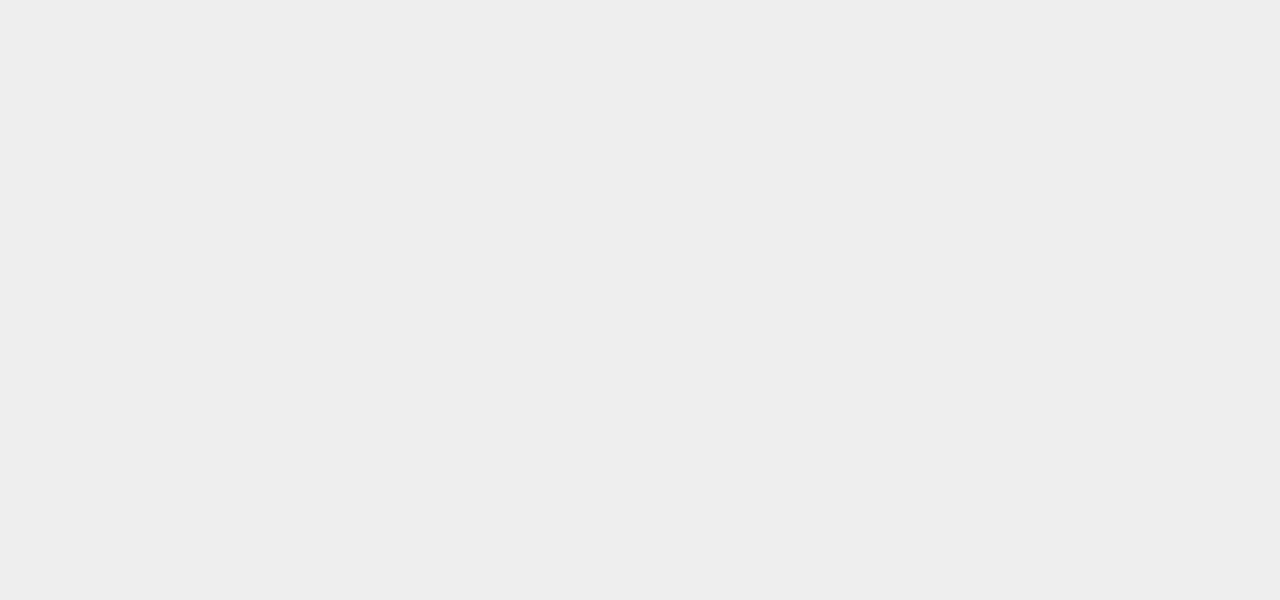
<file: test1.html>
<!DOCTYPE HTML>
<html>
        <head>
    <title>Smellfie Quiz</title>
    <meta charset="utf-8">
    <link rel="stylesheet" href="css/style.css" type="text/css" media="screen" charset="utf-8" />

    <script type="text/javascript" src="js/jq.js"></script>
    <script type="text/javascript" src="js/sb-1.4.1.js"></script>
    <script type="text/javascript">

        $(window).on("load", setup);

        // Spacebrew Object
        var sb
            , app_name = "Smellfie"
            ;

        /**
         * setup Configure spacebrew connection and adds the mousedown listener.
         */
        function setup (){
            var random_id = "0000" + Math.floor(Math.random() * 10000)
                ;

            app_name = app_name + ' ' + random_id.substring(random_id.length-4);

            // create spacebrew client object
            sb = new Spacebrew.Client({reconnect:true});

            // set the base description
            sb.name(app_name);
            sb.description("Description here.");

            // configure the publication and subscription feeds
            sb.addPublish( "sendQuiz", "string", ""  );
            sb.addSubscribe( "quizResult", "boolean" );

            // override Spacebrew events - this is how you catch events coming from Spacebrew
            sb.onBooleanMessage = onBooleanMessage;
            sb.onOpen = onOpen;

            // connect to spacbrew
            sb.connect();

            // listen to the mouse
            $("#submitQuiz").on("mousedown", onButtonPress);
            $("#submitQuiz").on("mouseup", onButtonRelease);
        }

        /**
         * Function that is called when Spacebrew connection is established
         */
        function onOpen() {
            var message = "Connected as <strong>" + sb.name() + "</strong>. ";
            if (sb.name() === app_name) {
                message += "<br>You can customize this app's name in the query string by adding <strong>name=your_app_name</strong>."
            }
            $("#name").html( message );
        }

        /**
         * Function that is called whenever the button is pressed.
         * @param  {Event object} evt Holds information about the button press event
         */
        function onButtonPress (evt){
                console.log("[onButtonPress] button has been pressed");
            sb.send("sendQuiz", "boolean", "true");
        }

        /**
         * Function that is called whenever the button is released.
         * @param  {Event object} evt Holds information about the button press event
         */
        function onButtonRelease (evt){
            console.log("[onButtonRelease] button has been released");
            sb.send("sendQuiz", "string", "evt");
        }

        /**
         * onBooleanMessage Function that is called whenever new spacebrew boolean messages are received.
         *          It accepts two parameters:
         * @param  {String} name    Holds name of the subscription feed channel
         * @param  {Boolean} value  Holds value received from the subscription feed
         */
        function onBooleanMessage( name, value ){
            console.log("[onBooleanMessage] ansewer string received ", value);
            if (value) {
                console.log("Received:" + vaule);
        }
    }

    </script>

</head>
<body>
    <div id="titleBox">
        <h1 id = "title">Smellfie Quiz</h1>
    </div>

    <div class="questionContainer">
        <h2 class= "question">Pick an Emoji</h2>
        <div class= "answerGrid">

            <div class="box" id = "a1">
<!--                <img src='http://s18.postimg.org/a9b93b46d/cactus.png' border='0' alt="cactus" /> -->
            </div>
            <div class="box" id = "a2"></div>
            <div class="box" id = "a3"></div>
            <div class="box" id = "a4"></div>

        </div>

        <div id="buttonBox">
                <a class="button" id="submitQuiz">Submit</a>
        </div>

    </div>
    <script type="text/javascript">

        var quizAnswerArray = [];
        var selected1 = false;
        var selected2 = false;
        var selected3 = false;
        var selected4 = false;

        var saveAnswer = function(ans){

            quizAnswerArray.push(ans);
            console.log("answers: " + quizAnswerArray);
        }

        var removeAnswer = function(){
            quizAnswerArray.splice(quizAnswerArray, 2);
        }

        $("#a1").click(function(){
            selected1 =! selected1;

        if(selected1){
            $(this).css({"border" : "solid 2px blue"});
            var ans = "x";
            console.log("answered: " + ans);
            saveAnswer(ans);

        }else{
            $(this).css({"border" : "solid 1px black"});
            console.log("undo");
            removeAnswer();
            }
        });

        $("#a2").click(function(){
            selected2 =! selected2;

        if(selected2){
            $(this).css({"border" : "solid 2px blue"});
            var ans = "X";
            console.log("answered: " + ans);
            saveAnswer(ans);

        }else{
            $(this).css({"border" : "solid 1px black"});
            console.log("undo");
            removeAnswer();
            }
        });

        $("#a3").click(function(){
            selected3 =! selected3;

        if(selected3){
            $(this).css({"border" : "solid 2px blue"});
            var ans = "Y";
            console.log("answered: " + ans);
            saveAnswer(ans);

        }else{
            $(this).css({"border" : "solid 1px black"});
            console.log("undo");
            removeAnswer();
            }
        });

        $("#a4").click(function(){
            selected4 =! selected4;

        if(selected4){
            $(this).css({"border" : "solid 2px blue"});
            var ans = "y";
            console.log("answered: " + ans);
            saveAnswer(ans);

        }else{
            $(this).css({"border" : "solid 1px black"});
            console.log("undo");
            removeAnswer();
            }
        });
        $("#submitQuiz").click(function(){
            var result = quizAnswerArray;
            console.log( 'Quiz submitted' );
            onButtonRelease(result);
        });

    </script>
</body>
</html>
</file>
<file: css/style.css>
body {
   padding: 20px;
   font: 14px/145% "Helvetica Neue", Helvetica, Arial, Sans-serif;
   background: #eeeeee;
}

a, a:link, a:visited {
   text-decoration: none;
}

h1{
   text-align: center;
}

h2 {
   text-align: center;

}
#titleBox{
   position: absolute;
   padding-top: 20px;
   width:700px;
   height:2040px;
   left: calc(50% - 330px);
}

 #title {

 }

.questionContainer {
   position: absolute;
   padding-top: 20px;
   width:700px;
   height:2040px;
   top: 100px;
   left: calc(50% - 330px);
}


.question {

}

.answerGrid {
   position: absolute;
   width: 660px;
   height: 2000px;
   top: 100px;
   left: calc(50% - 330px);
   z-index: 0;
}

.box{
   display: inline-block;
   position: relative;
   width: 300px;
   height: 125px;
   margin: 12.5px;
   text-align: center;
   padding: 75px 0 0 0;
   border: solid 1px black;
   background-color:lightblue;
}
.box:hover {
   border: solid 2px lightgray;
}

#a1{
}
#a2{
}
#a3{
}
#a1{
}

#buttonBox{
   margin-top:500px;
   padding-top: 20px;
   width:700px;
   height:25px;

}

.button {
   position: relative;
   width:30px;
   height:20px;
   padding: 5px;
   margin-left: calc(50% - 30px);
   text-align: center;
   cursor: pointer;
   border: solid 1px black;

}
.button:hover {
   color: blue;
}
.button:active {

}
</file>
<file: answerRecieve/css/style.css>
body
{
			padding: 20px; font: 14px/145% "Helvetica Neue", Helvetica, Arial, Sans-serif;
			background: #eeeeee;
}
a, a:link, a:visited { text-decoration: none; }
#title{
   padding-top: 40px;
   margin: auto;
   text-align: center;
}

#answerBlock{
   width:700px;
   height:2000px;
   margin: auto;
   text-align: center;
   padding: 40px;
   line-height: 3em;
}
</file>
<file: node_quiz/css/style.css>
body {
   padding: 20px;
   font: 18px/145% "Helvetica Neue", Helvetica, Arial, Sans-serif;
   background-image: url("http://s21.postimg.org/yklapqnjr/hint1.png");
   background-size: cover;
   background-color: rgba(255,255,255,0.8);
}

a, a:link, a:visited {
   text-decoration: none;
}

h1{
   text-align: center;
}

h2 {
   text-align: center;

}
#titleBox{
   position: absolute;
   padding-top: 20px;
   width:700px;
   height:2040px;
   left: calc(50% - 330px);
}

 #title {
   color: black;
 }

.questionContainer {
   position: relative;
   padding-top: 20px;
   width:700px;
   height:700px;
   top: 100px;
   left: calc(50% - 330px);
}


.question {
   color: black;
}
#q1{
      /*background-color: green;*/
}

#q2{
   margin-top: 450px;
   /*background-color: blue;
*/   margin-left: -20px;
}
#q3{
   margin-top: 450px;
   /*background-color: purple;*/
   margin-left: -20px;
}
#q4{
   margin-top: 450px;
   /*background-color: red;
 */  margin-left: -20px;
}
#q5{
   margin-top: 450px;
   /*background-color: lightblue;*/
   margin-left: -20px;
}
#q6{
   margin-top: 450px;
   /*background-color: pink;*/
   margin-left: -20px;
}
#q7{
   margin-top: 450px;
   /*background-color: teal;*/
   margin-left: -20px;
}
#q8{
   margin-top: 450px;
   /*background-color: orange;*/
   margin-left: -20px;
}
#q9{
   margin-top: 450px;
   /*background-color: gray;*/
 margin-left: -20px;
}
#q10{
   margin-top: 200px;
   /*background-color: green;*/
   margin-left: -20px;
}


.answerGrid {
   position: absolute;
   width: 660px;
   height: 2000px;
   top: 100px;
   left: calc(50% - 330px);
   z-index: 0;
}


.box{
   white-space: nowrap;
   overflow: hidden;
   display: inline-block;
   position: relative;
   width: 300px;
   height: 125px;
   margin: 12.5px;
   text-align: center;
   padding: 75px 0 0 0;
   border: solid 1px black;
   background-color:white;
}
.box:hover {
   border: solid 1px rgb(218,69,152);
}

/*#a29{
   font-size: 30pt;
}
#a30{
   font-size: 30pt;
}
#a31{
   font-size: 30pt;
}
#a32{
   font-size: 30pt;
}*/

#buttonBox{
   margin-top:50px;
   padding-top: 20px;
   width:700px;
   height:25px;

}

.button {
   position: relative;
   width:30px;
   height:20px;
   padding: 5px;
   margin-left: calc(50% - 50px);
   text-align: center;
   cursor: pointer;
   border: solid 1px black;

}
.button:hover {
  border: solid 2px rgb(218,69,152);
}
</file>
<file: quiz/css/style.css>
body {
   padding: 20px;
   font: 18px/145% "Helvetica Neue", Helvetica, Arial, Sans-serif;
   background: #eeeeee;
}

a, a:link, a:visited {
   text-decoration: none;
}

h1{
   text-align: center;
}

h2 {
   text-align: center;

}
#titleBox{
   position: absolute;
   padding-top: 20px;
   width:700px;
   height:2040px;
   left: calc(50% - 330px);
}

 #title {
   color: rgb(0,173,157);
 }

.questionContainer {
   position: relative;
   padding-top: 20px;
   width:700px;
   height:700px;
   top: 100px;
   left: calc(50% - 330px);
}


.question {
   color: rgb(25,80,163);
}
#q1{
      /*background-color: green;*/
}

#q2{
   margin-top: 450px;
   /*background-color: blue;
*/   margin-left: -20px;
}
#q3{
   margin-top: 450px;
   /*background-color: purple;*/
   margin-left: -20px;
}
#q4{
   margin-top: 450px;
   /*background-color: red;
 */  margin-left: -20px;
}
#q5{
   margin-top: 450px;
   /*background-color: lightblue;*/
   margin-left: -20px;
}
#q6{
   margin-top: 450px;
   /*background-color: pink;*/
   margin-left: -20px;
}
#q7{
   margin-top: 450px;
   /*background-color: teal;*/
   margin-left: -20px;
}
#q8{
   margin-top: 450px;
   /*background-color: orange;*/
   margin-left: -20px;
}
#q9{
   margin-top: 450px;
   /*background-color: gray;*/
 margin-left: -20px;
}
#q10{
   margin-top: 200px;
   /*background-color: green;*/
   margin-left: -20px;
}


.answerGrid {
   position: absolute;
   width: 660px;
   height: 2000px;
   top: 100px;
   left: calc(50% - 330px);
   z-index: 0;
}


.box{
   white-space: nowrap;
   overflow: hidden;
   display: inline-block;
   position: relative;
   width: 300px;
   height: 125px;
   margin: 12.5px;
   text-align: center;
   padding: 75px 0 0 0;
   border: solid 1px black;
   background-color:white;
}
.box:hover {
   border: solid 1px rgb(218,69,152);
}

/*#a29{
   font-size: 30pt;
}
#a30{
   font-size: 30pt;
}
#a31{
   font-size: 30pt;
}
#a32{
   font-size: 30pt;
}*/

#buttonBox{
   margin-top:50px;
   padding-top: 20px;
   width:700px;
   height:25px;

}

.button {
   position: relative;
   width:30px;
   height:20px;
   padding: 5px;
   margin-left: calc(50% - 50px);
   text-align: center;
   cursor: pointer;
   border: solid 1px black;

}
.button:hover {
  border: solid 2px rgb(218,69,152);
}
</file>
